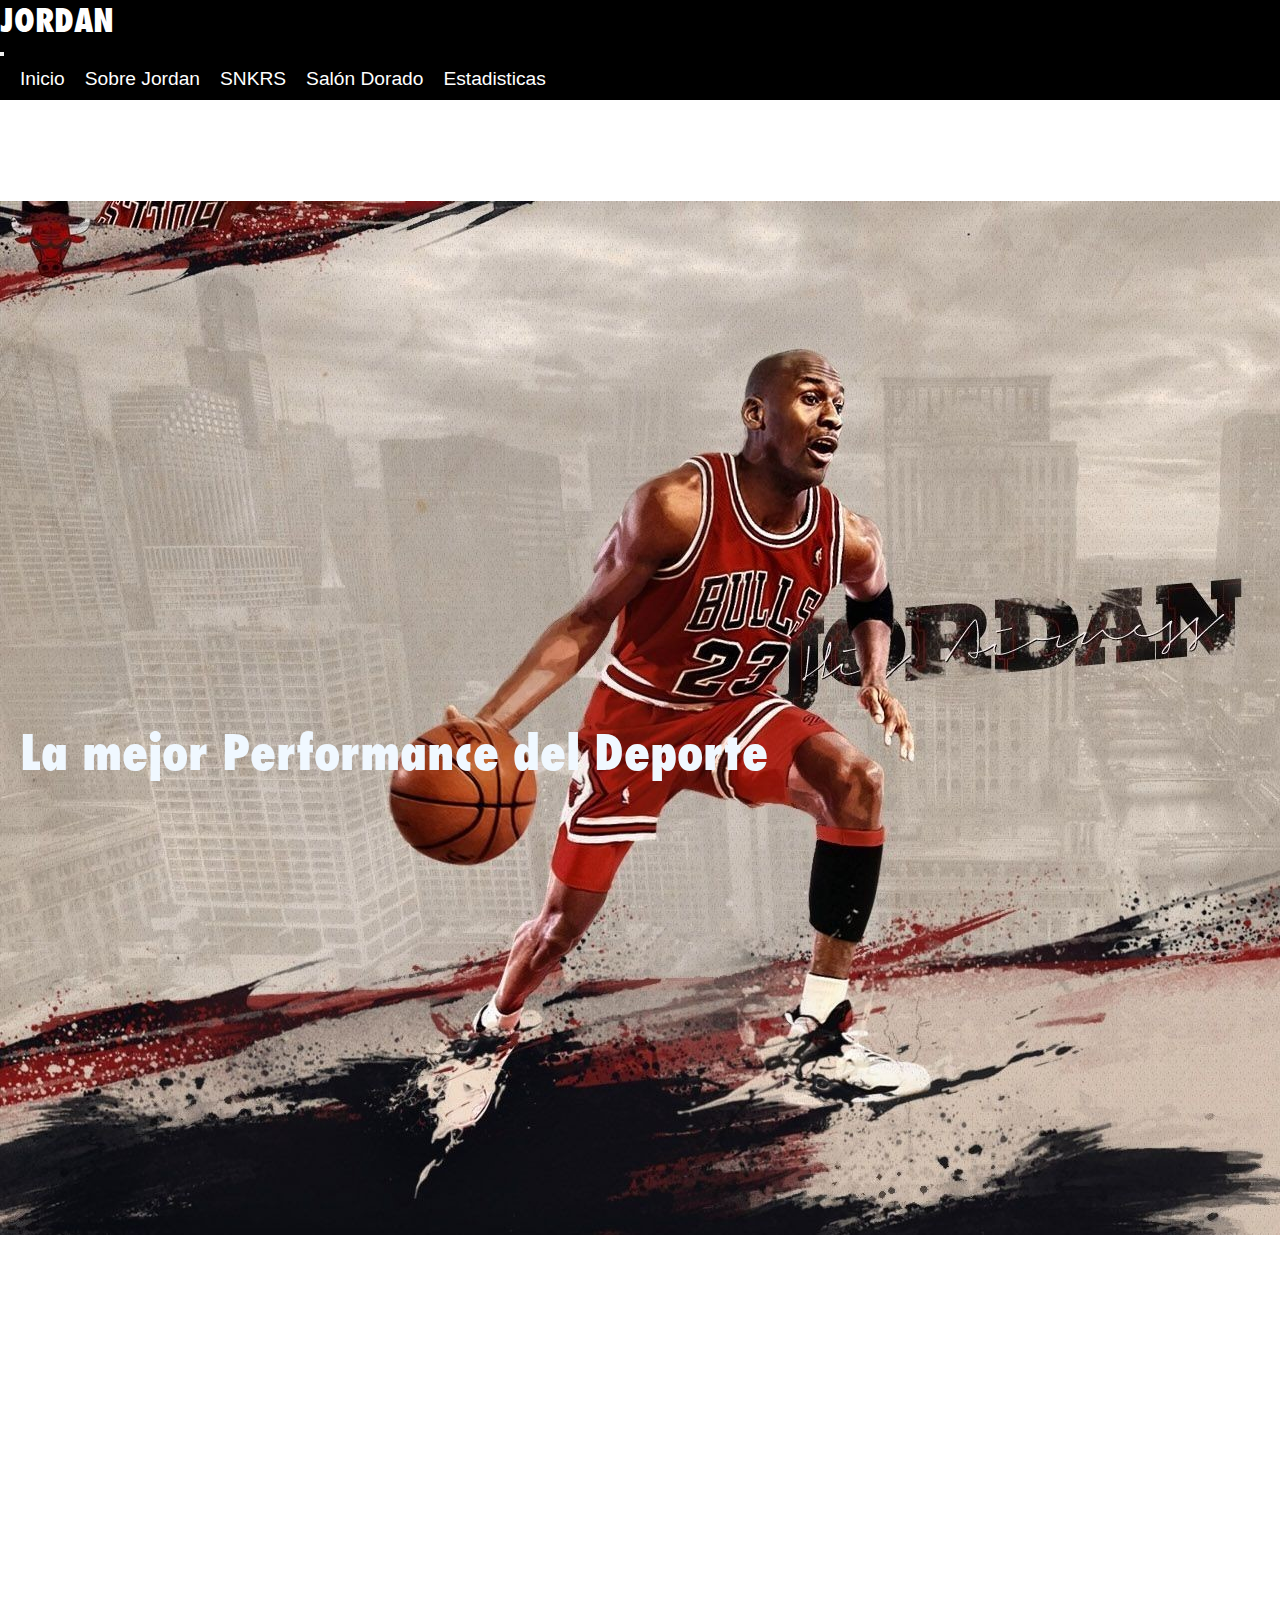
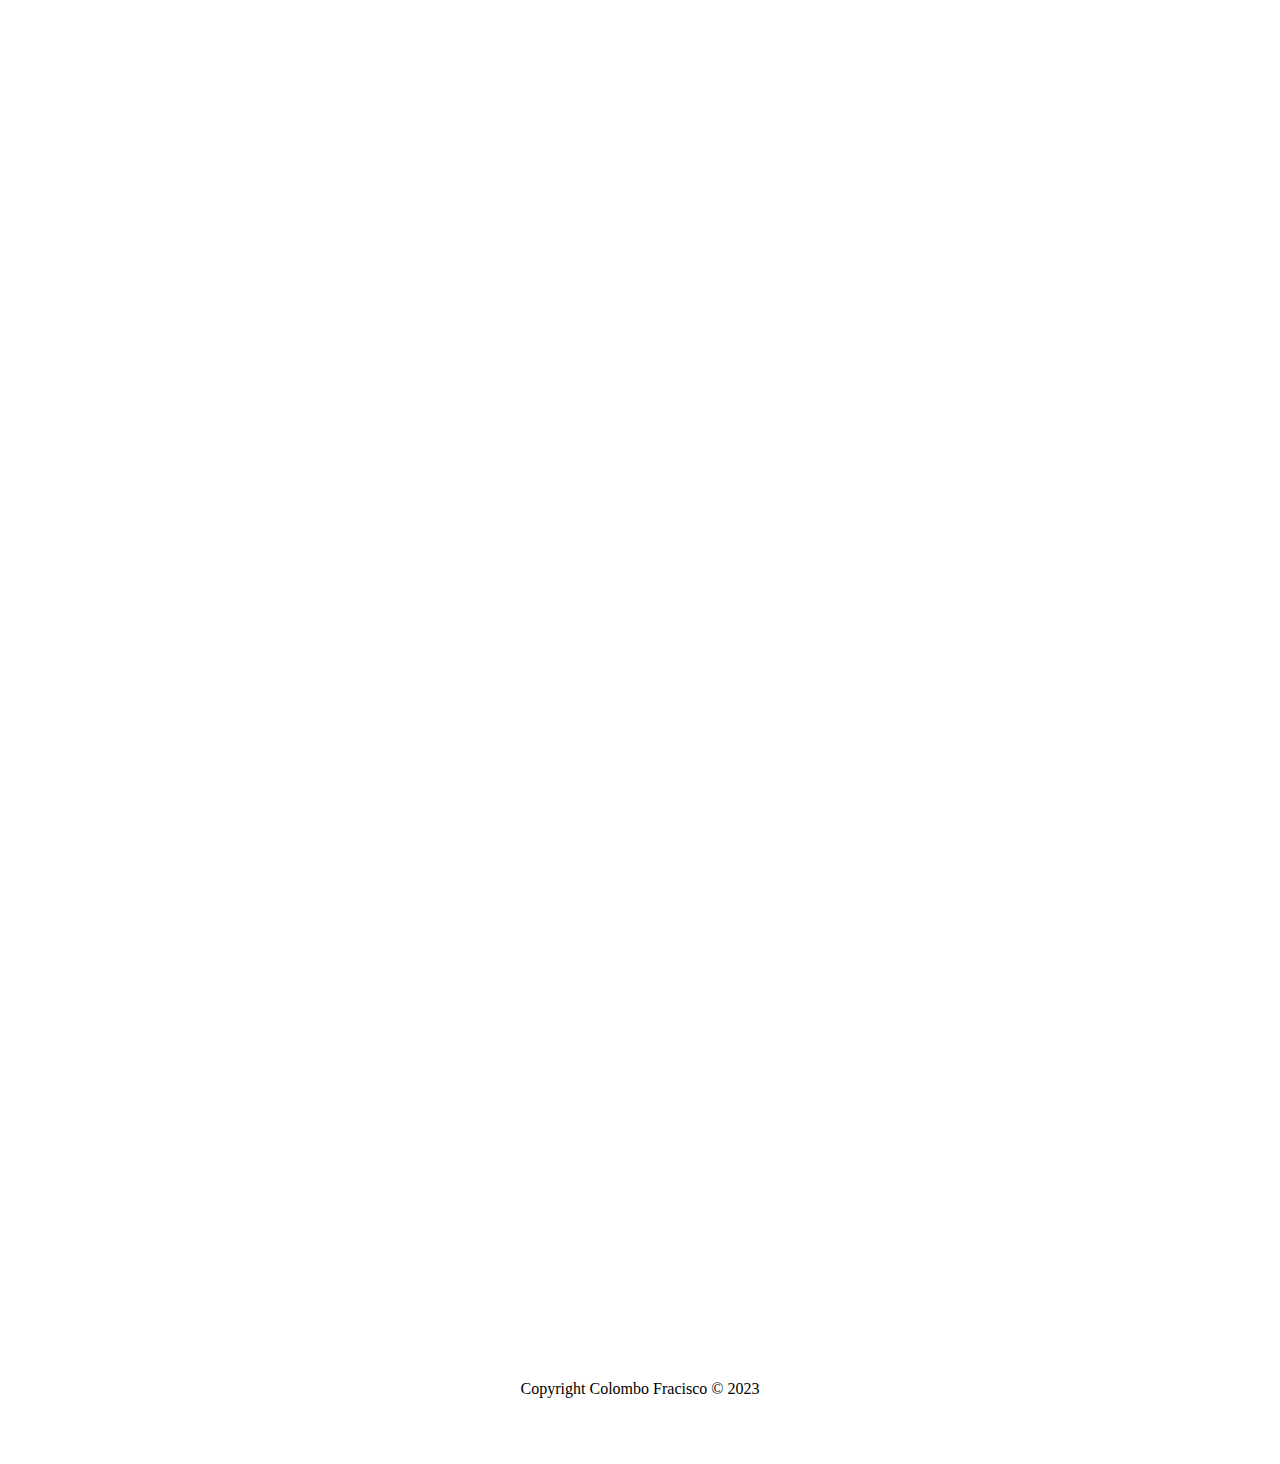
<file: index.html>
<!DOCTYPE html>
<html lang="en">
  <head>
    <meta charset="UTF-8" />
    <meta http-equiv="X-UA-Compatible" content="IE=edge" />
    <meta name="viewport" content="width=device-width, initial-scale=1.0" />
    <meta name="description" content="Nuestra pagina es desarrollada de forma no oficial para brindarle a
              los usuarios una navegacion segura, en la que podran encontrar
              amplio contenido relacionado con Michael Jordan.">
    <title>Jordan Page</title>
    <link href="https://cdn.jsdelivr.net/npm/bootstrap@5.3.0-alpha3/dist/css/bootstrap.min.css" rel="stylesheet" integrity="sha384-KK94CHFLLe+nY2dmCWGMq91rCGa5gtU4mk92HdvYe+M/SXH301p5ILy+dN9+nJOZ" crossorigin="anonymous">
    <link rel="stylesheet" href="./css/styles.css" />
    <link href="https://unpkg.com/aos@2.3.1/dist/aos.css" rel="stylesheet">
    <link rel="icon" href="./img/logo-jordan.ico" />
  </head>
  <body>
    <header class="navbar navbar-expand-lg background-color-nav" id="Arriba" data-aos="fade-down" data-aos-duration="1250">
  <div class="container-fluid">
    <h1><a class="link_h1_jordan" href="./index.html">JORDAN</a></h1>
    <button class="navbar-toggler" type="button" data-bs-toggle="collapse" data-bs-target="#navbarNavDropdown" aria-controls="navbarNavDropdown" aria-expanded="false" aria-label="menu desplegable">
      <span class="navbar-toggler-icon"></span>
    </button>
    <div class="collapse navbar-collapse" id="navbarNavDropdown">
      <ul class="navbar-nav">
        <li class="nav-item">
          <a class="nav-link" aria-current="page" href="./index.html" aria-label="Link sección inicio">Inicio</a>
        </li>
        <li class="nav-item">
          <a class="nav-link" href="./pages/sobre.html" aria-label="Link sección Sobre Jodan">Sobre Jordan</a>
        </li>
        <li class="nav-item">
          <a class="nav-link" href="./pages/snkrs.html" aria-label="Link sección sneakers">SNKRS</a>
        </li>
        <li class="nav-item">
          <a class="nav-link" href="./pages/salon-dorado.html" aria-label="Link sección Salón dorado">Salón Dorado</a>
        </li>
        <li class="nav-item">
          <a class="nav-link" href="./pages/estadisticas.html" aria-label="Link seccion Estadisticas">Estadisticas</a>
        </li>
      </ul>
    </div>
  </div>
</header>
    <main class="main_index">
      <section class="inicio_contenedor_responsive">
        <h2 class="titulo_inicio" data-aos="fade-right" data-aos-duration="1700">INICIO</h2>
      </section>
      <section class="portada_box_responsive container" data-aos="fade-left" data-aos-duration="2700">
          <h2 class="titulo_portada conteiner" data-aos="fade-down" data-aos-duration="2900">La mejor Performance del Deporte</h2>
            <p class="parrafo_portada" data-aos="fade-down" data-aos-duration="3000">
              Nuestra pagina es desarrollada de forma no oficial para brindarle a
              los usuarios una navegacion<br />segura en la que podran encontrar
              amplio contenido relacionado con Michael Jordan.
            </p>
      </section>
      <section class="parrafos_responsive" data-aos="fade-left" data-aos-duration="1200">
        <section class="parrafo" >
          <h2 class="titulo_parrafos">¿Quien es Michael Jordan?</h2>
            <p>
              Michael Jeffrey Jordan es un exjugador de baloncesto estadounidense.
              Con 1,98 metros de altura, jugaba en la posición de escolta.Es
              considerado por la mayoría de aficionados y especialistas como el
              mejor jugador de baloncesto de todos los tiempos.
              Nacimiento: 17 de febrero de 1963(edad 60 años).
              Estatura: 1.98 m.
              Hijos: Marcus Jordan, Jeffrey Jordan, Victoria Jordan, Jasmine.
              Jordan, Ysabel Jordan.
              Padres: James R. Jordan Sr., Deloris Jordan.
            </p>
        </section>
        <section class="parrafo ">
          <h2 class="titulo_parrafos">¿Por que es tan reconocido?</h2>
          <p>
            Michael fue seis veces campeón de la NBA con los Chicago Bulls, sus
            números y méritos durante su carrera son incomparables.
            Hablar de Michael Jordan es hacerlo, seguro, del mejor jugador de
            baloncesto de la historia y, probablemente,del mejor
            deportista de todos los tiempos.
            Uno de los aprendizajes de Jordan es que conformarse con ser bueno
            no es suficiente, especialmente si se puede ser el mejor.
            Es por eso que una de las lecciones más importantes que deja este es
            que siempre se puede dar un poco más de lo que se está dando en el
            momento, este es uno de los secretos para ser el mejor.
          </p>
        </section>
       </section>
      <div class="galeria">
        <h2 class="galeria_titulo"data-aos="fade-down" data-aos-duration="1200">Galeria</h2 >
        <div class="galeria_imagenes">
          <img src="./img/jordan-walk.jpg" alt="" class="fotos_galeria" data-aos="fade-right" data-aos-duration="1700"/>
          <img src="./img/jordan-rnw-2.jpg" alt="" class="fotos_galeria" data-aos="fade-left" data-aos-duration="1700" />
          <img src="./img/habano-jordan-2.jpg" alt="" class="fotos_galeria" data-aos="fade-right" data-aos-duration="1700"/>
          <img src="./img/rostro-jordan-2.jpg" alt="" class="fotos_galeria" data-aos="fade-left" data-aos-duration="1700"/>
          <img src="./img/jordan-sad.jpg" alt="" class="fotos_galeria" data-aos="fade-right" data-aos-duration="1700"/>
          <img src="./img/dorsal-bnw-2.jpg" alt="" class="fotos_galeria" data-aos="fade-left" data-aos-duration="1700"/>
          <img src="./img/jordan-pose.jpg" alt="septima" class="fotos_galeria"data-aos="fade-right" data-aos-duration="1700"/>
          <img src="./img/three-jordan-2.jpg" alt="octava" class="fotos_galeria" data-aos="fade-left" data-aos-duration="1700"/>
        </div>
          <section class="frase_box container-fluid" data-aos="fade-up" data-aos-duration="1200">
            <p>
            "Existen buenas y malas maneras de hacer las cosas. <br />Puedes
            practicar el tiro ocho horas diarias, <br />
            pero si la técnica es errónea, sólo se convertirá en un individuo<br />
            que es bueno en tirar mal"
            </p>
          </section>
        <a href="#Arriba" class="boton_smooth container-fluid" data-aos="fade-up"
     data-aos-anchor-placement="top-bottom" data-aos-duration="1250" >Volver Arriba</a>  
    </main>
    <footer class="footer_inicio container">
      <p>Copyright Colombo Fracisco © 2023</p>
    </footer>
    <script src="https://cdn.jsdelivr.net/npm/bootstrap@5.3.0-alpha3/dist/js/bootstrap.bundle.min.js" integrity="sha384-ENjdO4Dr2bkBIFxQpeoTz1HIcje39Wm4jDKdf19U8gI4ddQ3GYNS7NTKfAdVQSZe" crossorigin="anonymous"></script>
    <script src="https://unpkg.com/aos@2.3.1/dist/aos.js"></script>
    <script>
        AOS.init();
    </script>
  </body>
</html>
</file>
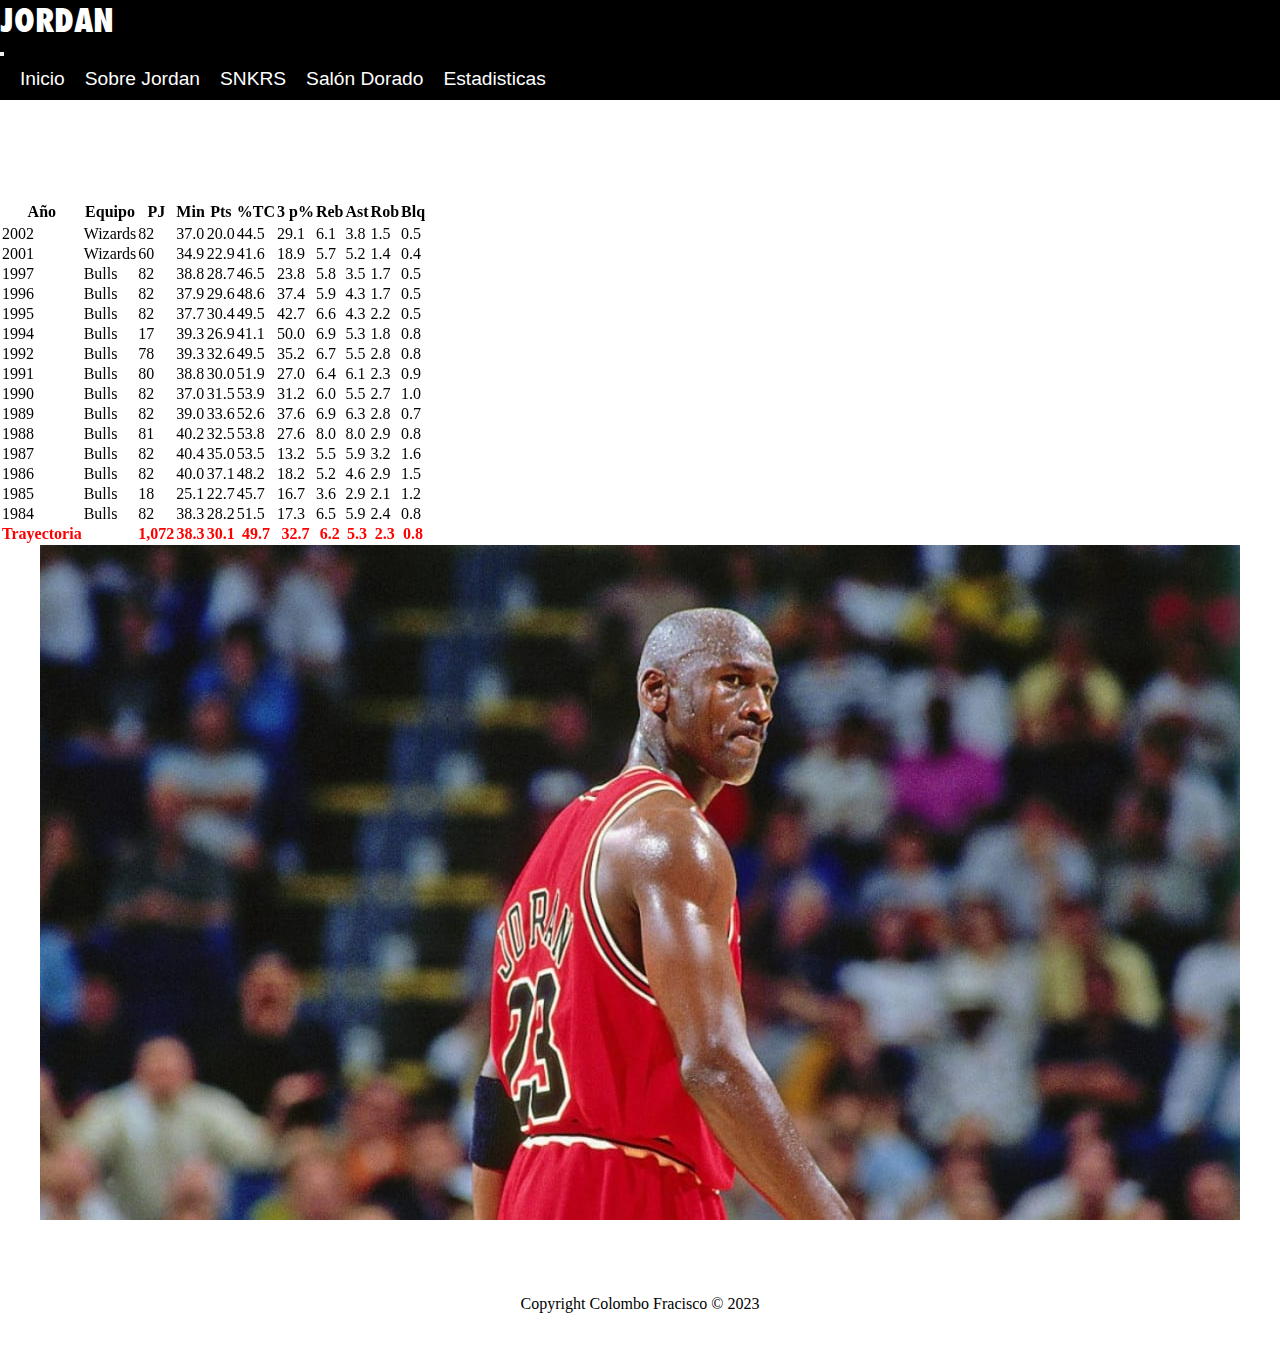
<file: pages/estadisticas.html>
<!DOCTYPE html>
<html lang="en">
<head>
    <meta charset="UTF-8" />
    <meta http-equiv="X-UA-Compatible" content="IE=edge" />
    <meta name="viewport" content="width=device-width, initial-scale=1.0" />
    <meta name="description" content="En estadisticas como su nombre lo dice podras encontrar sus promedios a lo largo de su carrera , seccionados por equipo y su respectiva fecha.">
    <title>Estadísticas | Jordan Page</title>
    <link href="https://cdn.jsdelivr.net/npm/bootstrap@5.3.0-alpha3/dist/css/bootstrap.min.css" rel="stylesheet" integrity="sha384-KK94CHFLLe+nY2dmCWGMq91rCGa5gtU4mk92HdvYe+M/SXH301p5ILy+dN9+nJOZ" crossorigin="anonymous">
    <link rel="stylesheet" href="../css/styles.css" />
    <link href="https://unpkg.com/aos@2.3.1/dist/aos.css" rel="stylesheet">
    <link rel="icon" href="../img/logo-jordan.ico" />
</head>
<body>
    <header class="navbar navbar-expand-lg background-color-nav" data-aos="fade-down" data-aos-duration="1250">
  <div class="container-fluid">
    <h1><a class="link_h1_jordan" href="../index.html">JORDAN</a></h1>
    <button class="navbar-toggler" type="button" data-bs-toggle="collapse" data-bs-target="#navbarNavDropdown" aria-controls="navbarNavDropdown" aria-expanded="false" aria-label="Toggle navigation">
      <span class="navbar-toggler-icon"></span>
    </button>
    <div class="collapse navbar-collapse" id="navbarNavDropdown">
      <ul class="navbar-nav">
        <li class="nav-item">
          <a class="nav-link" aria-current="page" href="../index.html" aria-label="Link sección inicio">Inicio</a>
        </li>
        <li class="nav-item">
          <a class="nav-link" href="./sobre.html" aria-label="Link sección Sobre Jodan">Sobre Jordan</a>
        </li>
        <li class="nav-item">
          <a class="nav-link" href="./snkrs.html" aria-label="Link sección sneakers">SNKRS</a>
        </li>
        <li class="nav-item">
          <a class="nav-link" href="./salon-dorado.html" aria-label="Link sección Salón dorado">Salón Dorado</a>
        </li>
        <li class="nav-item">
          <a class="nav-link" href="./estadisticas.html" aria-label="Link seccion Estadisticas">Estadisticas</a>
        </li>
      </ul>
    </div>
  </div>
</header>
      <main class="main_estadisticas">
        <h2 class="titulo_estadisticas" data-aos="fade-left" data-aos-duration="1600">ESTADISTICAS</h2>
        <div class="container" data-aos="flip-up" data-aos-duration="1900">
          <div class="row">
            <div class="col">
              <div class="table-responsive">
                <table class="table table-hover">
                  <tr>
                    <thead class="table-dark">
                      <th>Año</th>
                      <th>Equipo</th>
                      <th><abbr title ="Partidos jugados">PJ</abbr></th>
                      <th><abbr title ="Minutos por partido">Min</abbr></th>
                      <th><abbr title ="Puntos/Partido">Pts</abbr></th>
                      <th><abbr title ="Porcentaje de tiros de campo">%TC</abbr></th>
                      <th><abbr title ="Poircentaje de triple">3 p%</abbr></th>
                      <th><abbr title ="Rebotes">Reb</abbr></th>
                      <th><abbr title ="Asistencias">Ast</abbr></th>
                      <th><abbr title ="Robos">Rob</abbr></th>
                      <th><abbr title ="Bloqueos">Blq</abbr></th>
                    </thead>
                  </tr>
                  <tr class="table-secondary">
                    <td>2002</td>
                    <td>Wizards</td>
                    <td>82</td>
                    <td>37.0</td>
                    <td>20.0</td>
                    <td>44.5</td>
                    <td>29.1</td>
                    <td>6.1</td>
                    <td>3.8</td>
                    <td>1.5</td>
                    <td>0.5</td>
                  </tr>
                  <tr class="table-secondary">
                    <td>2001</td>
                    <td>Wizards</td>
                    <td>60</td>
                    <td>34.9</td>
                    <td>22.9</td>
                    <td>41.6</td>
                    <td>18.9</td>
                    <td>5.7</td>
                    <td>5.2</td>
                    <td>1.4</td>
                    <td>0.4</td>
                  </tr>
                  <tr class="table-secondary">
                    <td>1997</td>
                    <td>Bulls</td>
                    <td>82</td>
                    <td>38.8</td>
                    <td>28.7</td>
                    <td>46.5</td>
                    <td>23.8</td>
                    <td>5.8</td>
                    <td>3.5</td>
                    <td>1.7</td>
                    <td>0.5</tr>
                  </tr>
                  <tr class="table-secondary">
                    <td>1996</td>
                    <td>Bulls</td>
                    <td>82</td>
                    <td>37.9</td>
                    <td>29.6</td>
                    <td>48.6</td>
                    <td>37.4</td>
                    <td>5.9</td>
                    <td>4.3</td>
                    <td>1.7</td>
                    <td>0.5</td>
                  </tr>
                  <tr class="table-secondary">
                    <td>1995</td>
                    <td>Bulls</td>
                    <td>82</td>
                    <td>37.7</td>
                    <td>30.4</td>
                    <td>49.5</td>
                    <td>42.7</td>
                    <td>6.6</td>
                    <td>4.3</td>
                    <td>2.2</td>
                    <td>0.5</td>
                  </tr>
                  <tr class="table-secondary">
                    <td>1994</td>
                    <td>Bulls</td>
                    <td>17</td>
                    <td>39.3</td>
                    <td>26.9</td>
                    <td>41.1</td>
                    <td>50.0</td>
                    <td>6.9</td>
                    <td>5.3</td>
                    <td>1.8</td>
                    <td>0.8</td>
                  </tr>
                  <tr class="table-secondary">
                    <td>1992</td>
                    <td>Bulls</td>
                    <td>78</td>
                    <td>39.3</td>
                    <td>32.6</td>
                    <td>49.5</td>
                    <td>35.2</td>
                    <td>6.7</td>
                    <td>5.5</td>
                    <td>2.8</td>
                    <td>0.8</td>
                  </tr>
                  <tr class="table-secondary">
                    <td>1991</td>
                    <td>Bulls</td>
                    <td>80</td>
                    <td>38.8</td>
                    <td>30.0</td>
                    <td>51.9</td>
                    <td>27.0</td>
                    <td>6.4</td>
                    <td>6.1</td>
                    <td>2.3</td>
                    <td>0.9</td>
                  </tr>
                  <tr class="table-secondary">
                    <td>1990</td>
                    <td>Bulls</td>
                    <td>82</td>
                    <td>37.0</td>
                    <td>31.5</td>
                    <td>53.9</td>
                    <td>31.2</td>
                    <td>6.0</td>
                    <td>5.5</td>
                    <td>2.7</td>
                    <td>1.0</td>
                  </tr>
                  <tr class="table-secondary">
                    <td>1989</td>
                    <td>Bulls</td>
                    <td>82</td>
                    <td>39.0</td>
                    <td>33.6</td>
                    <td>52.6</td>
                    <td>37.6</td>
                    <td>6.9</td>
                    <td>6.3</td>
                    <td>2.8</td>
                    <td>0.7</td>
                  </tr>
                  <tr class="table-secondary">
                    <td>1988</td>
                    <td>Bulls</td>
                    <td>81</td>
                    <td>40.2</td>
                    <td>32.5</td>
                    <td>53.8</td>
                    <td>27.6</td>
                    <td>8.0</td>
                    <td>8.0</td>
                    <td>2.9</td>
                    <td>0.8</td>
                  </tr>
                  <tr class="table-secondary">
                    <td>1987</td>
                    <td>Bulls</td>
                    <td>82</td>
                    <td>40.4</td>
                    <td>35.0</td>
                    <td>53.5</td>
                    <td>13.2</td>
                    <td>5.5</td>
                    <td>5.9</td>
                    <td>3.2</td>
                    <td>1.6</td>
                  </tr>
                  <tr class="table-secondary">
                    <td>1986</td>
                    <td>Bulls</td>
                    <td>82</td>
                    <td>40.0</td>
                    <td>37.1</td>
                    <td>48.2</td>
                    <td>18.2</td>
                    <td>5.2</td>
                    <td>4.6</td>
                    <td>2.9</td>
                    <td>1.5</td>
                  </tr>
                  <tr class="table-secondary">
                    <td>1985</td>
                    <td>Bulls</td>
                    <td>18</td>
                    <td>25.1</td>
                    <td>22.7</td>
                    <td>45.7</td>
                    <td>16.7</td>
                    <td>3.6</td>
                    <td>2.9</td>
                    <td>2.1</td>
                    <td>1.2</td>
                  </tr>
                  <tr class="table-secondary">
                    <td>1984</td>
                    <td>Bulls</td>
                    <td>82</td>
                    <td>38.3</td>
                    <td>28.2</td>
                    <td>51.5</td>
                    <td>17.3</td>
                    <td>6.5</td>
                    <td>5.9</td>
                    <td>2.4</td>
                    <td>0.8</td>
                  </tr>
                  <tr class="resultados">
                    <th>Trayectoria</th>
                    <th></th>
                    <th>1,072</th>
                    <th>38.3</th>
                    <th>30.1</th>
                    <th>49.7</th>
                    <th>32.7</th>
                    <th>6.2</th>
                    <th>5.3</th>
                    <th>2.3</th>
                    <th>0.8</th>
                  </tr>
                </table>
              </div>
           </div>
         </div>
            
        </div> 
      <div class="foto_final container-fluid">
        <img class="foto_final" src="../img/jordan-away2.jpg" alt="imagen de jordan final" data-aos="fade-up" data-aos-duration="2500">
        </div>
        <div class="foto_final_2 container-fluid">
          <img class="foto_final_2" src="../img/jordan-away.jpg" alt="imagen de jordan final mas grande" data-aos="fade-up" data-aos-duration="2500">
        </div>
        <p class="texto_imagen" data-aos="fade-up" data-aos-duration="2600">"Simplemente ... Una leyenda."</p>
      </main>
      <footer class="footer_estadisticas">
        <p>Copyright Colombo Fracisco © 2023</p>
      </footer>
      <script src="https://cdn.jsdelivr.net/npm/bootstrap@5.3.0-alpha3/dist/js/bootstrap.bundle.min.js" integrity="sha384-ENjdO4Dr2bkBIFxQpeoTz1HIcje39Wm4jDKdf19U8gI4ddQ3GYNS7NTKfAdVQSZe" crossorigin="anonymous"></script>
      <script src="https://unpkg.com/aos@2.3.1/dist/aos.js"></script>
      <script>
        AOS.init();
    </script>
</body>
</html>
</file>
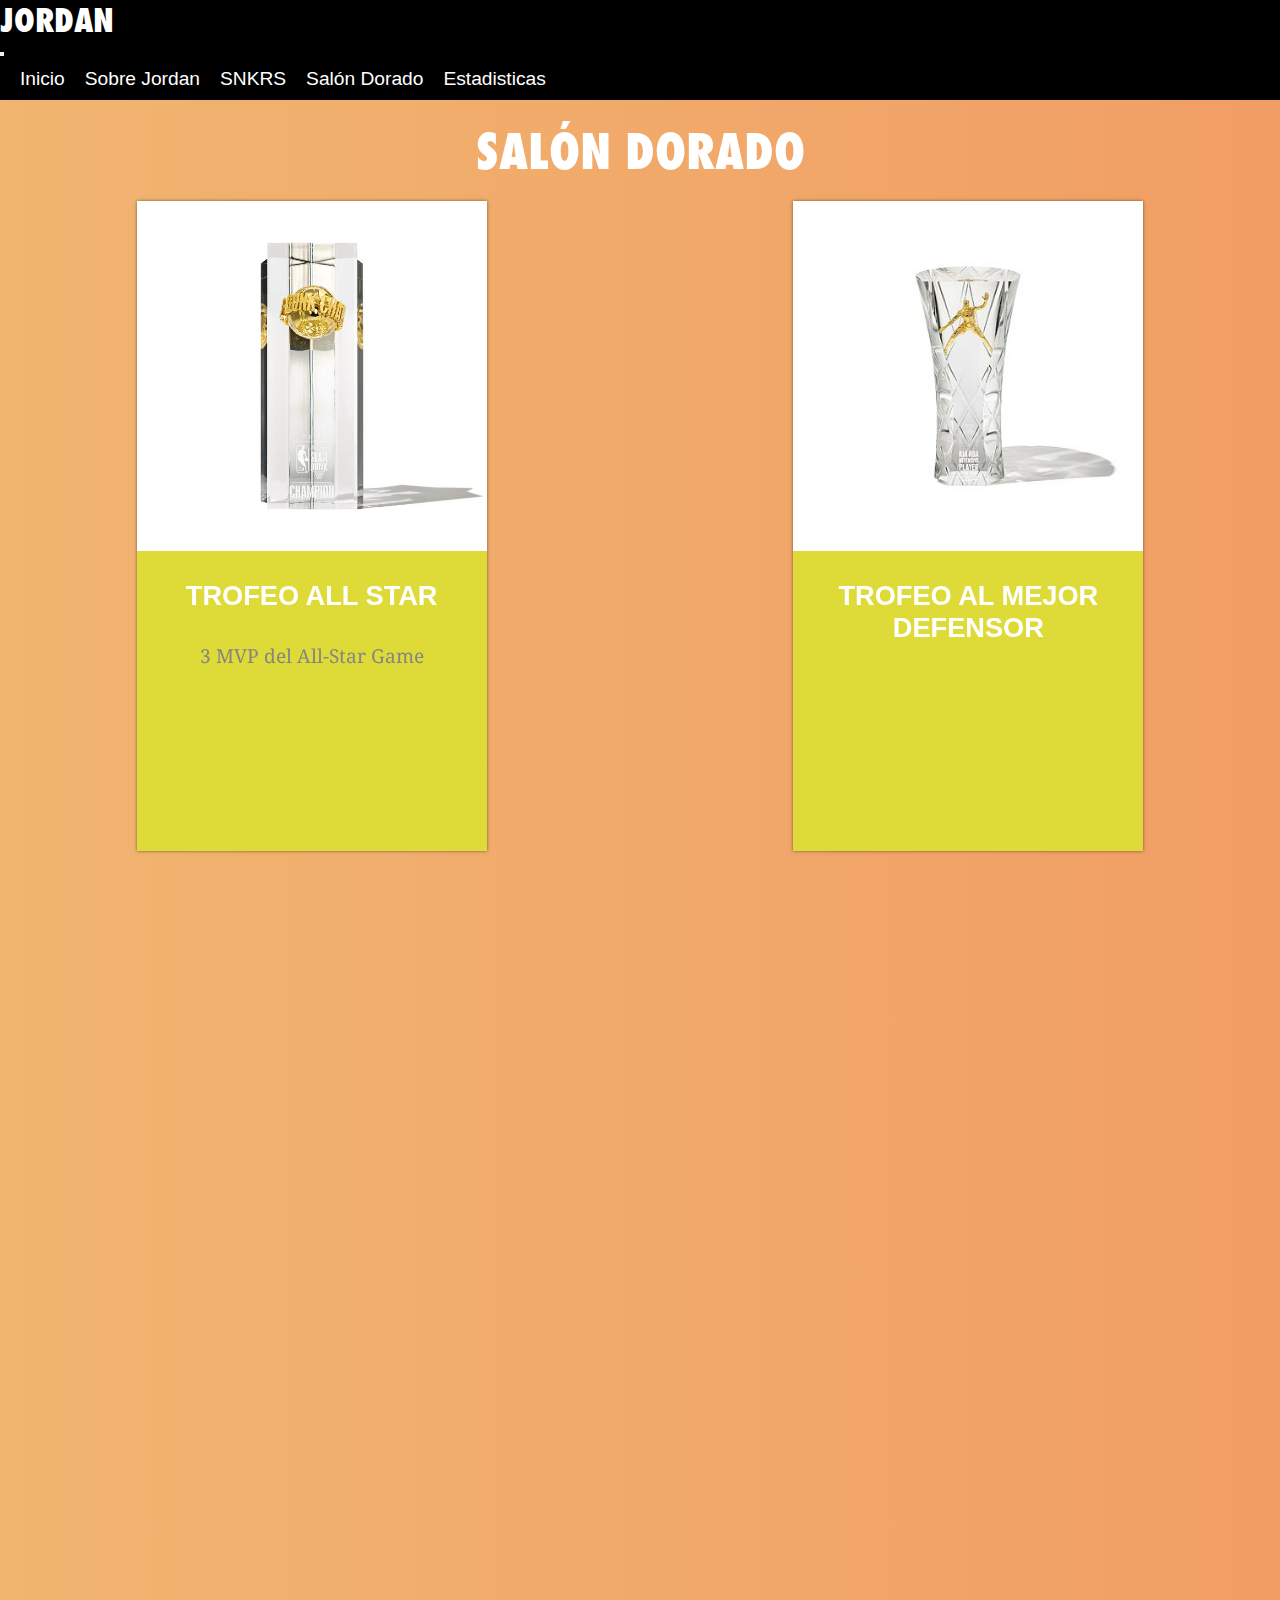
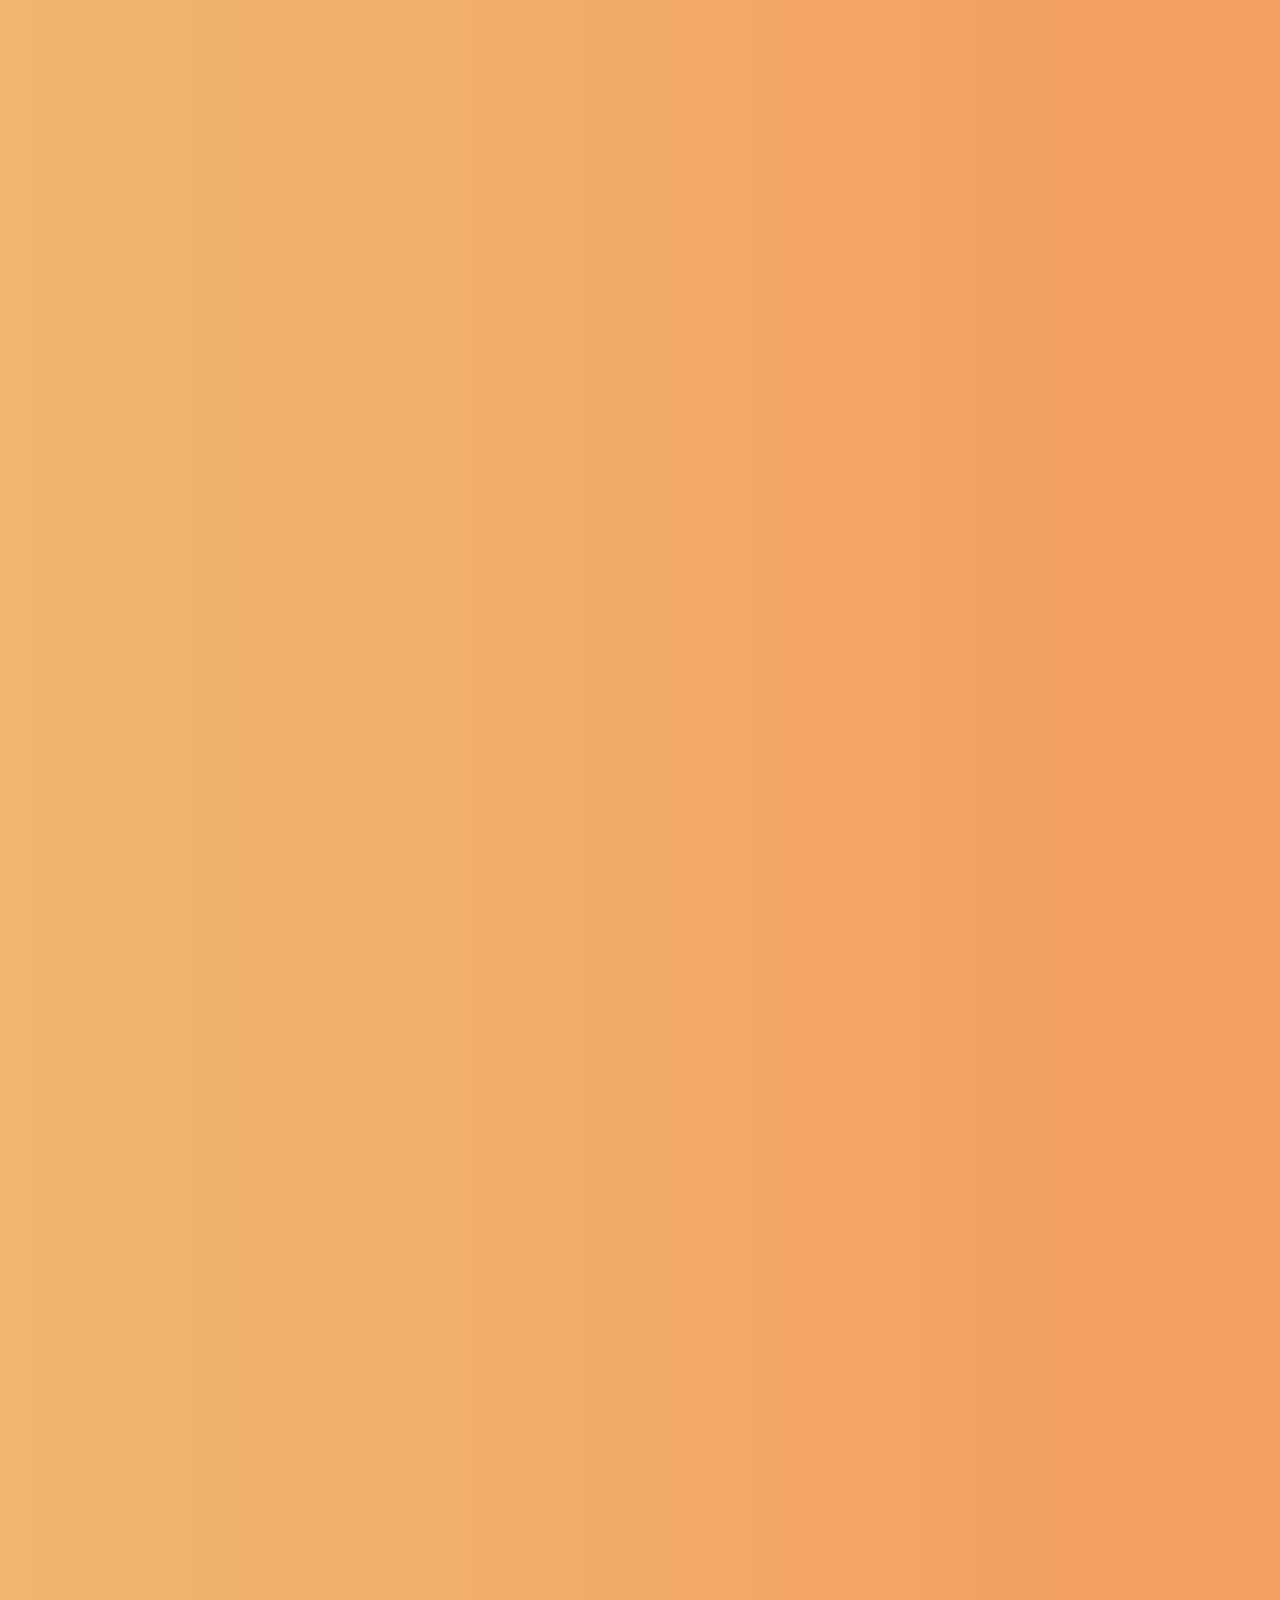
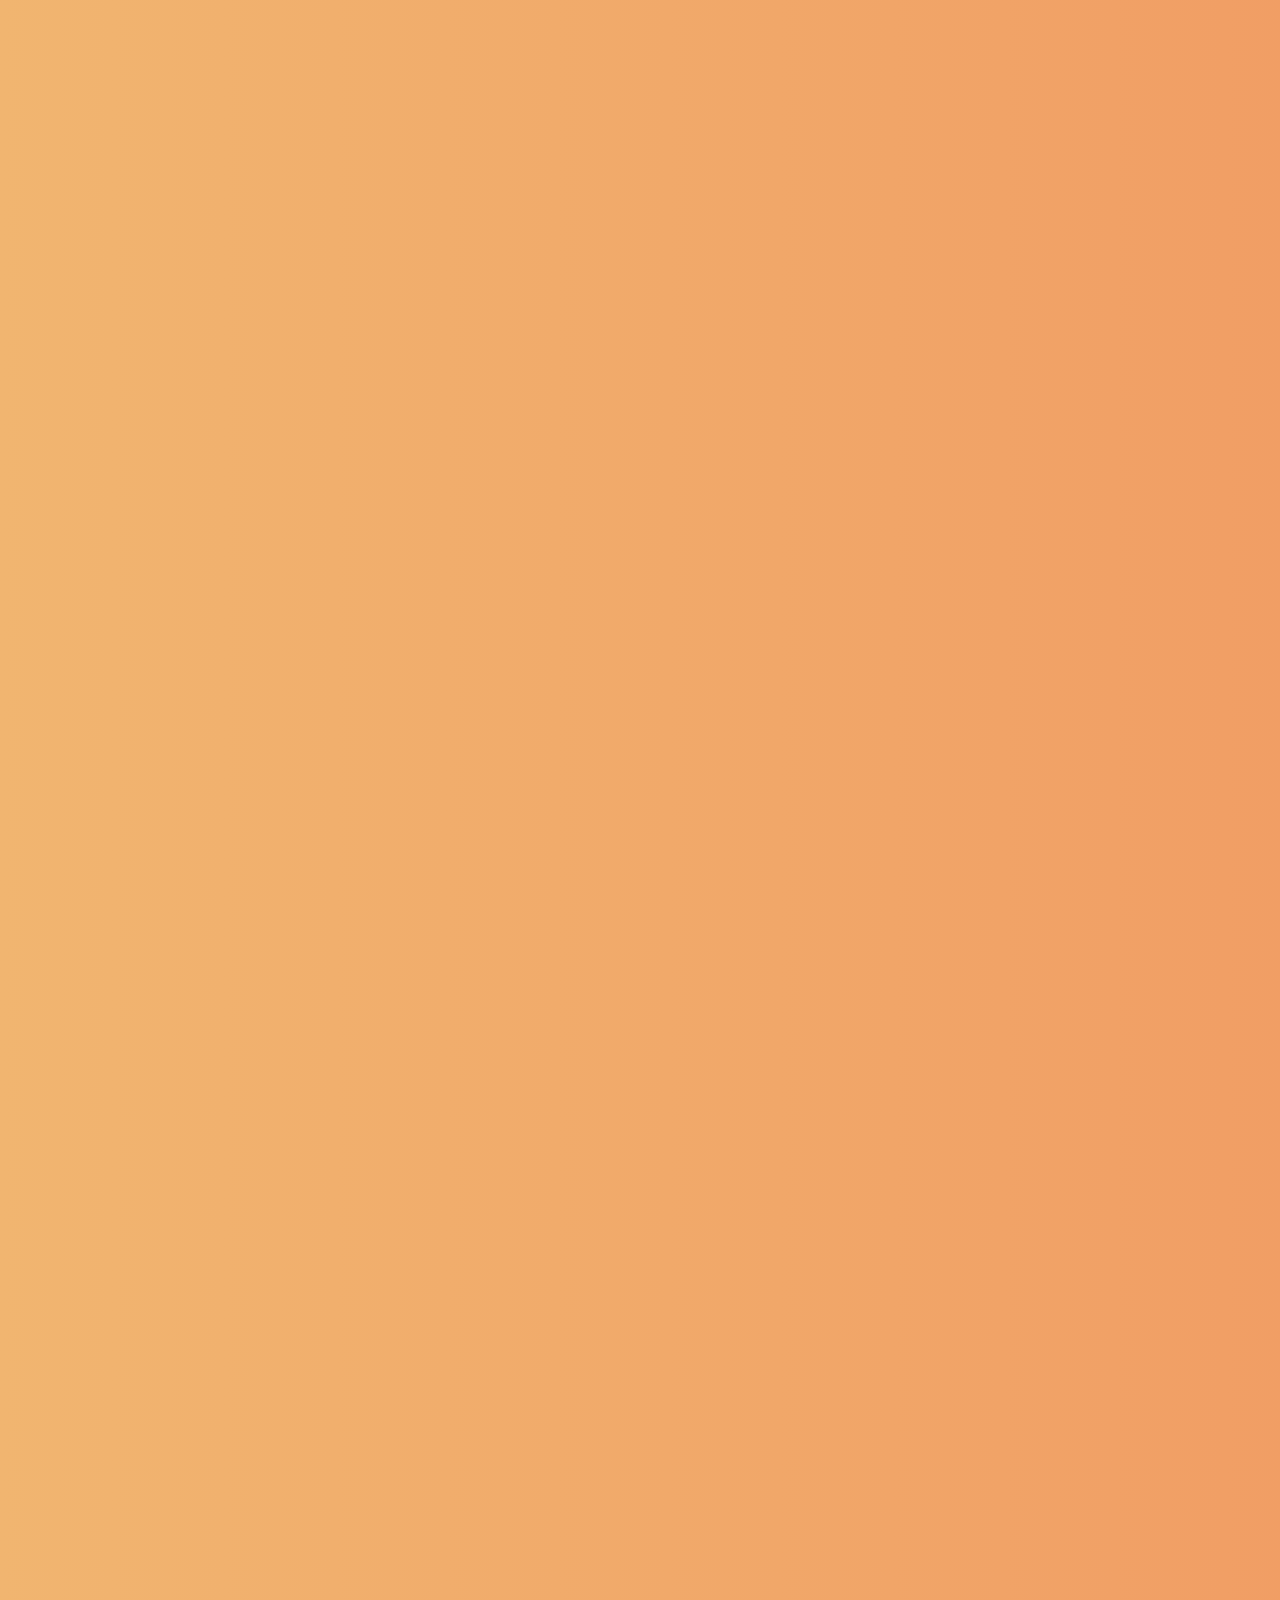
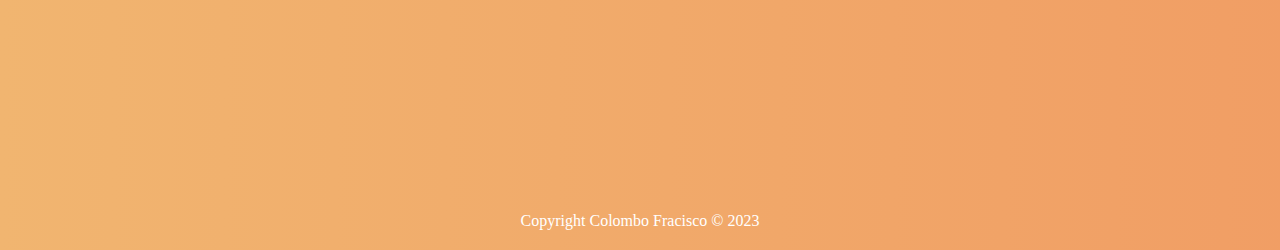
<file: pages/salon-dorado.html>
<!DOCTYPE html>
<html lang="en">
  <head>
    <meta charset="UTF-8" />
    <meta http-equiv="X-UA-Compatible" content="IE=edge" />
    <meta name="viewport" content="width=device-width, initial-scale=1.0" />
    <meta name="description" content="En salon dorado encontraras todos los trofeos y anillos que Jordan adquirío a lo largo de su carrera, ademas estos tienen una breve descripcion de cuantos, como o cuando se consiguieron.">
    <title>Salón Dorado | Jordan Page</title>
    <link href="https://cdn.jsdelivr.net/npm/bootstrap@5.3.0-alpha3/dist/css/bootstrap.min.css" rel="stylesheet" integrity="sha384-KK94CHFLLe+nY2dmCWGMq91rCGa5gtU4mk92HdvYe+M/SXH301p5ILy+dN9+nJOZ" crossorigin="anonymous">
    <link rel="stylesheet" href="../css/styles.css" />
    <link href="https://unpkg.com/aos@2.3.1/dist/aos.css" rel="stylesheet">
    <link rel="icon" href="../img/logo-jordan.ico" />
  </head>
  <body class="body_salon_dorado">
    <header class="navbar navbar-expand-lg background-color-nav" data-aos="fade-down" data-aos-duration="1250">
  <div class="container-fluid">
    <h1><a class="link_h1_jordan" href="../index.html">JORDAN</a></h1>
    <button class="navbar-toggler" type="button" data-bs-toggle="collapse" data-bs-target="#navbarNavDropdown" aria-controls="navbarNavDropdown" aria-expanded="false" aria-label="Toggle navigation">
      <span class="navbar-toggler-icon"></span>
    </button>
    <div class="collapse navbar-collapse" id="navbarNavDropdown">
      <ul class="navbar-nav">
        <li class="nav-item">
          <a class="nav-link" aria-current="page" href="../index.html" aria-label="Link sección inicio">Inicio</a>
        </li>
        <li class="nav-item">
          <a class="nav-link" href="./sobre.html" aria-label="Link sección Sobre Jodan">Sobre Jordan</a>
        </li>
        <li class="nav-item">
          <a class="nav-link" href="./snkrs.html" aria-label="Link sección sneakers">SNKRS</a>
        </li>
        <li class="nav-item">
          <a class="nav-link" href="./salon-dorado.html" aria-label="Link sección Salón dorado" >Salón Dorado</a>
        </li>
        <li class="nav-item">
          <a class="nav-link" href="./estadisticas.html" aria-label="Link seccion Estadisticas">Estadisticas</a>
        </li>
      </ul>
    </div>
  </div>
</header>
    <main class="salon_dorado_main">
      <h2 class="titulo_salon" data-aos="fade-left" data-aos-duration="1300">SALÓN DORADO</h2>
      <div class="trofeos">
        <article class="trofeo" data-aos="zoom-in-up" data-aos-duration="1700">
          <img src="../img/trofeo-all.jpg" alt="trofeo all star" class="trofeo_imagen" />
          <div class="body_trofeo">
            <h3 class="titulo_trofeo">TROFEO ALL STAR</h3>
            <p class="descripcion_trofeo">3 MVP del All-Star Game</p>
          </div>
        </article>
        <article class="trofeo" data-aos="zoom-in-up" data-aos-duration="1700">
          <img src="../img/trofeo-defensor.jpg" alt="trofeo all star" class="trofeo_imagen" />
          <div class="body_trofeo">
            <h3 class="titulo_trofeo">TROFEO AL MEJOR DEFENSOR</h3>
          </div>
        </article>
        <article class="trofeo" data-aos="zoom-in-up" data-aos-duration="1700">
          <img src="../img/trofeo-mvp.jpg" alt="trofeo all star" class="trofeo_imagen" />
          <div class="body_trofeo">
            <h3 class="titulo_trofeo">TROFEO AL MVP DE LA TEMPORADA REGULAR</h3>
            <p class="descripcion_trofeo">5 MVP de la temporada regular</p>
          </div>
        </article>
        <article class="trofeo" data-aos="zoom-in-up" data-aos-duration="1700">
          <img src="../img/trofeo-nba.jpg" alt="trofeo all star" class="trofeo_imagen" />
          <div class="body_trofeo">
            <h3 class="titulo_trofeo">TROFEO DE FINALES DE LA NBA</h3>
            <p class="descripcion_trofeo">6 campeonatos de la NBA</p>
          </div>
        </article>
        <article class="trofeo" data-aos="zoom-in-up" data-aos-duration="1700">
          <img src="../img/trofeo-rookie.jpg" alt="trofeo all star" class="trofeo_imagen" />
          <div class="body_trofeo">
            <h3 class="titulo_trofeo">TROFEO AL MEJOR ROOKIE</h3>
          </div>
        </article>
        <article class="trofeo" data-aos="zoom-in-up" data-aos-duration="1700">
          <img src="../img/trofeo-all.jpg" alt="trofeo all star" class="trofeo_imagen" />
          <div class="body_trofeo">
            <h3 class="titulo_trofeo">TROFEO AL MEJOR DE LA TEMPORADA</h3>
            <p class="descripcion_trofeo"> 6 MVP en finales</p>
          </div>
        </article>
      </div>
      <h2 class="titulo_anillos" data-aos="fade-down" data-aos-duration="1400">ANILLOS</h2>
      <div class="anillos">
        <article class="anillo" data-aos="zoom-out" data-aos-duration="1500">
          <img src="../img/anillo-91.jpg" alt="anillo bulls 91" class="anillo_imagen" />
          <div class="body_anillo">
            <h3 class="titulo_anillo">ANILLO BULLS 91</h3>
            <p class="descripcion_anillo">
              Los Playoffs de la NBA de 1991 fueron el torneo final de la
              temporada 1990-91 de la NBA. El campeón de este playoffs, fue
              Chicago Bulls de la Conferencia Este, consiguiendo así el que
              sería su primer título, ante Los Angeles Lakers.
            </p>
          </div>
        </article>
        <article class="anillo" data-aos="zoom-out" data-aos-duration="1500">
          <img src="../img/anillo-92.jpg" alt="anillo-bulls 92" class="anillo_imagen" />
          <div class="body_anillo">
            <h3 class="titulo_anillo">ANILLO BULLS 92</h3>
            <p class="descripcion_anillo">
              Tras una serie de siete encuentros ante New York Knicks en segunda
              ronda, los Bulls se coronaron campeones del Este al derrotar a
              Cleveland Cavaliers en las Finales de Conferencia.
            </p>
          </div>
        </article>
        <article class="anillo" data-aos="zoom-out" data-aos-duration="1500">
          <img src="../img/anillo-93.jpg" alt="anillo bulls 93" class="anillo_imagen" />
          <div class="body_anillo">
            <h3 class="titulo_anillo">ANILLO BULLS 93</h3>
            <p class="descripcion_anillo">
              El 6 de octubre de 1993, Michael Jordan anunció que se retiraba
              del baloncesto, alegando que ya no disfrutaba jugar como antes.
              Además, la muerte de su padre en julio influyó mucho en su
              decisión. Ganó antes de su retiro el anillo bulls del 93
            </p>
          </div>
        </article>
        <article class="anillo" data-aos="zoom-out" data-aos-duration="1500">
          <img src="../img/anillo-96.jpg" alt="anillo bulls 96" class="anillo_imagen" />
          <div class="body_anillo">
            <h3 class="titulo_anillo">ANILLO BULLS 96</h3>
            <p class="descripcion_anillo">
              La temporada finalizó con Chicago Bulls (cuarto de sus seis
              anillos) como campeones tras ganar a Seattle SuperSonics por 4-2.
            </p>
          </div>
        </article>
        <article class="anillo" data-aos="zoom-out" data-aos-duration="1500">
          <img src="../img/anillo-97.jpg" alt="anillo bulls 97" class="anillo_imagen" />
          <div class="body_anillo">
            <h3 class="titulo_anillo">ANILLO BULLS 97</h3>
            <p class="descripcion_anillo">
              La temporada 1997-98 de la NBA fue la quincuagésimo segunda en la
              historia de la liga. La temporada finalizó con Chicago Bulls
              (sexto de sus seis anillos) como campeones tras ganar a Utah Jazz
              por 4-2.
            </p>
          </div>
        </article>
        <article class="anillo" data-aos="zoom-out" data-aos-duration="1500">
          <img src="../img/anillo-98.jpg" alt="anillo bulls 98" class="anillo-imagen" />
          <div class="body_anillo">
            <h3 class="titulo_anillo">ANILLO BULLS 98</h3>
            <p class="descripcion_anillo">
              La temporada 1998 de la NBA. La temporada finalizó con Chicago
              Bulls como campeones tras ganar a Utah Jazz por 4-2.
            </p>
          </div>
        </article>
      </div>
    </main>
    <footer>
      <p class="footer_salon">Copyright Colombo Fracisco © 2023</p>
    </footer>
    <script src="https://cdn.jsdelivr.net/npm/bootstrap@5.3.0-alpha3/dist/js/bootstrap.bundle.min.js" integrity="sha384-ENjdO4Dr2bkBIFxQpeoTz1HIcje39Wm4jDKdf19U8gI4ddQ3GYNS7NTKfAdVQSZe" crossorigin="anonymous"></script>
    <script src="https://unpkg.com/aos@2.3.1/dist/aos.js"></script>
    <script>
        AOS.init();
    </script>
  </body>
</html>
</file>
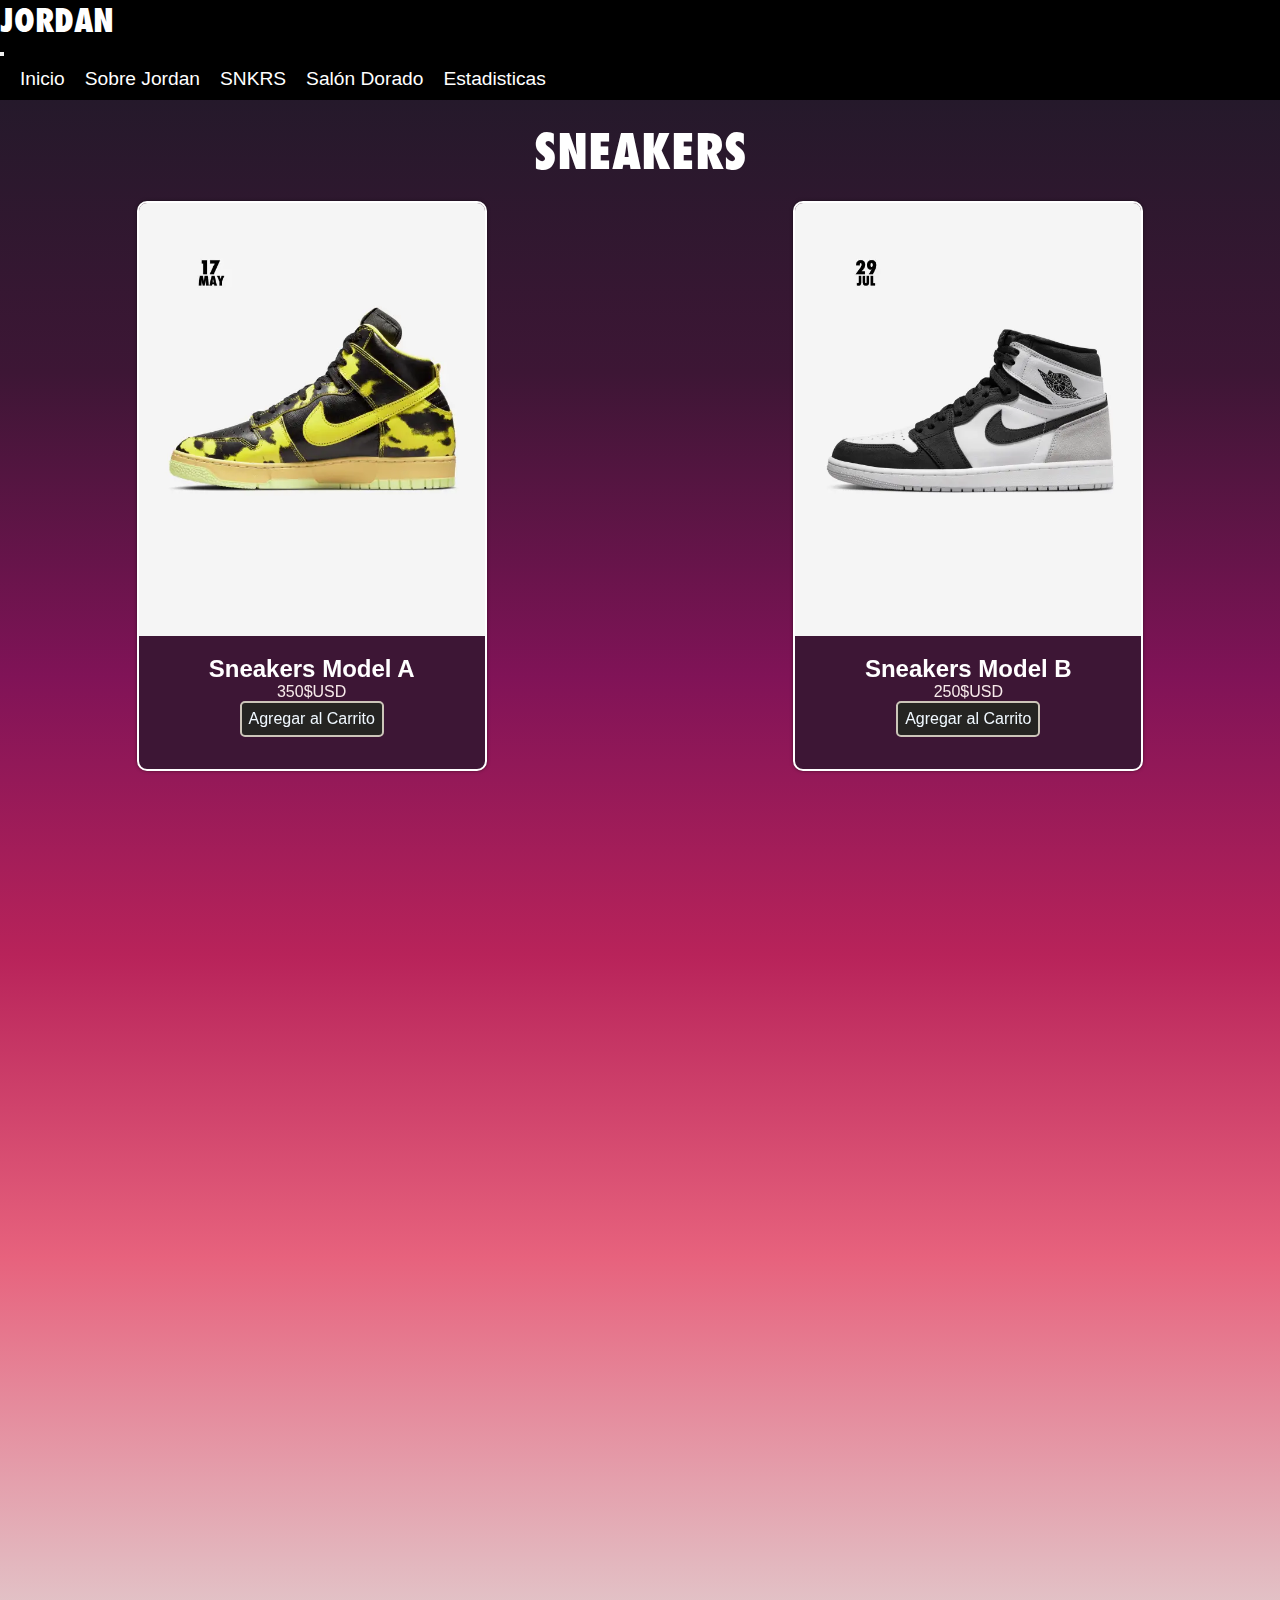
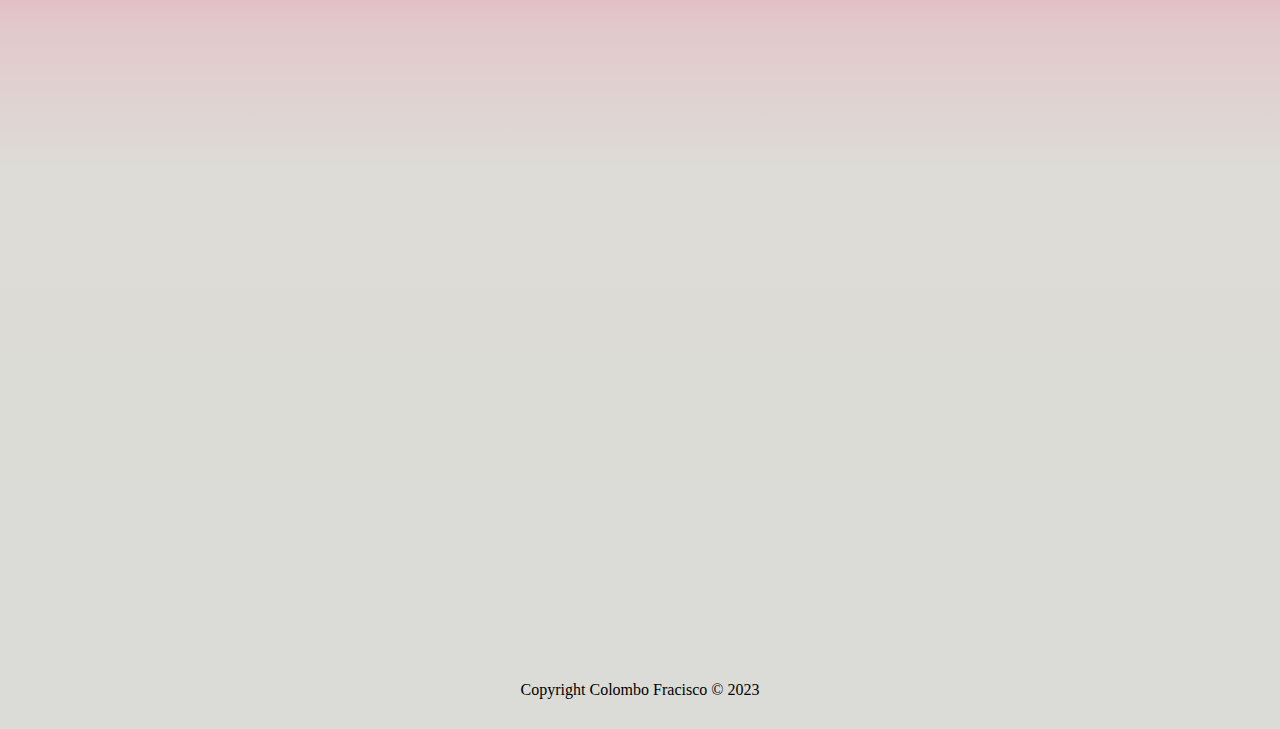
<file: pages/snkrs.html>
<!DOCTYPE html>
<html lang="en">
  <head>
    <meta charset="UTF-8" />
    <meta http-equiv="X-UA-Compatible" content="IE=edge" />
    <meta name="viewport" content="width=device-width, initial-scale=1.0" />
    <meta name="description" content="Jordan Page tiene su propio merch, dedicado para aquellos amantes de jordan, podes encontrar el sneaker que mas te guste y podemos enviarlo a cualquier parte del pais sin cargo.">
    <title>SNKRS | Jordan Page</title>
    <link href="https://cdn.jsdelivr.net/npm/bootstrap@5.3.0-alpha3/dist/css/bootstrap.min.css" rel="stylesheet" integrity="sha384-KK94CHFLLe+nY2dmCWGMq91rCGa5gtU4mk92HdvYe+M/SXH301p5ILy+dN9+nJOZ" crossorigin="anonymous">
    <link rel="stylesheet" href="../css/styles.css" />
    <link href="https://unpkg.com/aos@2.3.1/dist/aos.css" rel="stylesheet">
    <link rel="icon" href="../img/logo-jordan.ico" />
  </head>
  <body class="fondo_gradiente">
    <header class="navbar navbar-expand-lg background-color-nav" data-aos="fade-down" data-aos-duration="1250">
  <div class="container-fluid">
    <h1><a class="link_h1_jordan" href="../index.html">JORDAN</a></h1>
    <button class="navbar-toggler" type="button" data-bs-toggle="collapse" data-bs-target="#navbarNavDropdown" aria-controls="navbarNavDropdown" aria-expanded="false" aria-label="Toggle navigation">
      <span class="navbar-toggler-icon"></span>
    </button>
    <div class="collapse navbar-collapse" id="navbarNavDropdown">
      <ul class="navbar-nav">
        <li class="nav-item">
          <a class="nav-link" aria-current="page" href="../index.html" aria-label="Link sección inicio">Inicio</a>
        </li>
        <li class="nav-item">
          <a class="nav-link" href="./sobre.html" aria-label="Link sección Sobre Jodan">Sobre Jordan</a>
        </li>
        <li class="nav-item">
          <a class="nav-link" href="./snkrs.html" aria-label="Link sección sneakers">SNKRS</a>
        </li>
        <li class="nav-item">
          <a class="nav-link" href="./salon-dorado.html" aria-label="Link sección Salón dorado">Salón Dorado</a>
        </li>
        <li class="nav-item">
          <a class="nav-link" href="./estadisticas.html" aria-label="Link seccion Estadisticas">Estadisticas</a>
        </li>
      </ul>
    </div>
  </div>
</header>
    <main class="main_tres">
        <h2 class="titulo_productos" data-aos="flip-up" data-aos-duration="1900">SNEAKERS</h2>
      <div class="snkrs_productos">
          <article class="tarjeta" data-aos="zoom-in-down" data-aos-duration="1000">
            <img src="../img/snkrs1.jpg" alt="SNEAKERS-uno" />
            <div class="body_producto">
              <h3 class="titulo_del_producto">Sneakers Model A</h3>
              <span>350$USD</span>
              <a href="" class="btn_producto">Agregar al Carrito</a>
            </div>
          </article>
          <article class="tarjeta" data-aos="zoom-in-down" data-aos-duration="1000">
            <img src="../img/snkrs2.jpg" alt="SNEAKERS-dos" />
            <div class="body_producto">
              <h3 class="titulo_del_producto">Sneakers Model B</h3>
              <span>250$USD</span>
              <a href="" class="btn_producto">Agregar al Carrito</a>
            </div>
          </article>
          <article class="tarjeta" data-aos="zoom-in-down" data-aos-duration="1000">
            <img src="../img/snkrs3.jpg" alt="SNEAKERS-tres" />
            <div class="body_producto">
              <h3 class="titulo_del_producto">Sneakers Model C</h3>
              <span>450$USD</span>
              <a href="" class="btn_producto">Agregar al Carrito</a>
            </div>
          </article>
          <article class="tarjeta" data-aos="zoom-in-down" data-aos-duration="1000">
            <img src="../img/snkrs4.jpg" alt="SNEAKERS-cuatro" />
            <div class="body_producto">
              <h3 class="titulo_del_producto">Sneakers Model D</h3>
              <span>370$USD</span>
              <a href="" class="btn_producto">Agregar al Carrito</a>
            </div>
          </article>
          <article class="tarjeta" data-aos="zoom-in-down" data-aos-duration="1250">
            <img src="../img/snkrs5.jpg" alt="SNEAKERS-cinco" />
            <div class="body_producto">
              <h3 class="titulo_del_producto">Sneakers Model E</h3>
              <span>200$USD</span>
              <a href="" class="btn_producto">Agregar al Carrito</a>
            </div>
          </article>
          <article class="tarjeta" data-aos="zoom-in-down" data-aos-duration="1000">
            <img src="../img/snkrs6.jpg" alt="SNEAKERS-seis" />
            <div class="body_producto">
              <h3 class="titulo_del_producto">Sneakers Model F</h3>
              <span>310$USD</span>
              <a href="" class="btn_producto">Agregar al Carrito</a>
            </div>
          </article>
        </div>
      </div>
    </main>
    <footer class="footer_tres">
        <p>Copyright Colombo Fracisco © 2023</p>
    </footer>
    <script src="https://cdn.jsdelivr.net/npm/bootstrap@5.3.0-alpha3/dist/js/bootstrap.bundle.min.js" integrity="sha384-ENjdO4Dr2bkBIFxQpeoTz1HIcje39Wm4jDKdf19U8gI4ddQ3GYNS7NTKfAdVQSZe" crossorigin="anonymous"></script>
    <script src="https://unpkg.com/aos@2.3.1/dist/aos.js"></script>
    <script>
        AOS.init();
    </script>
  </body>
</html>
</file>
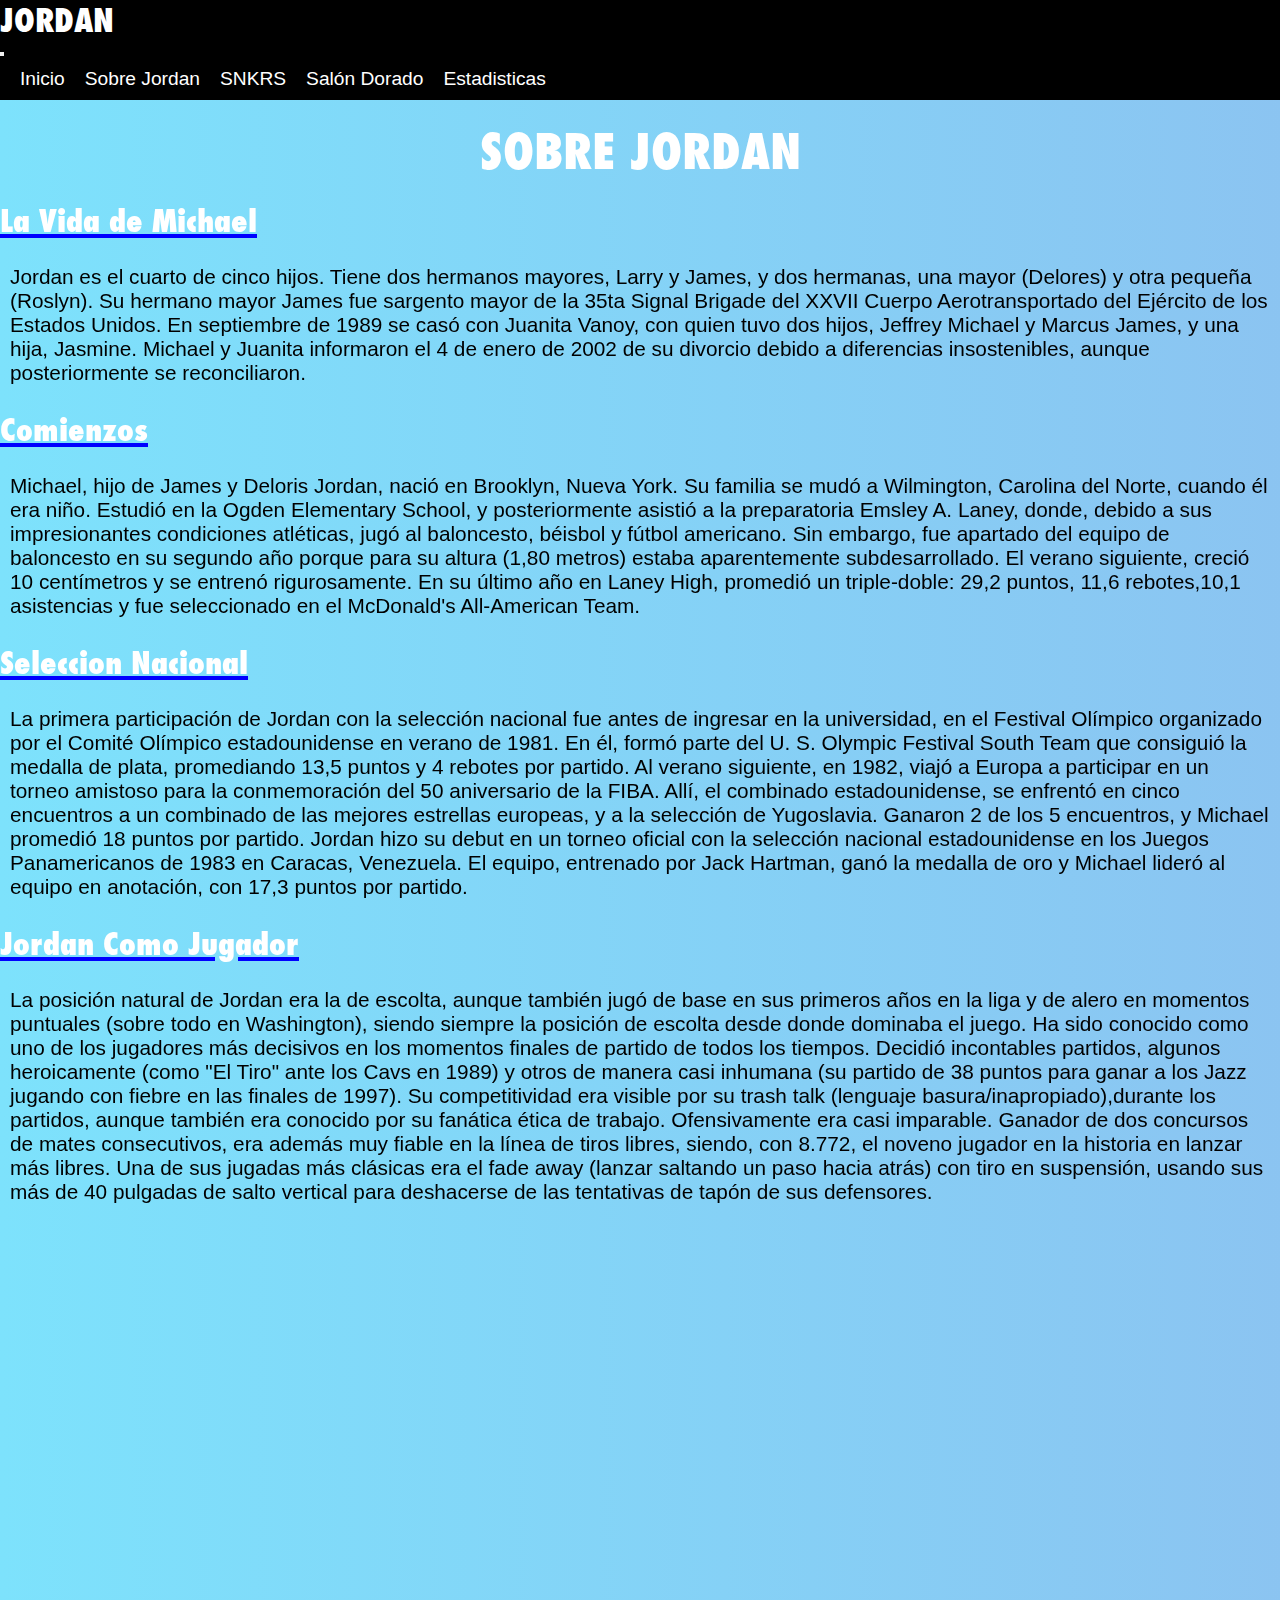
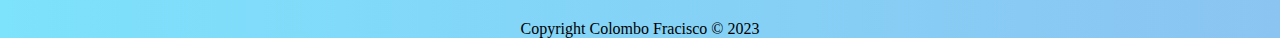
<file: pages/sobre.html>
<!DOCTYPE html>
<html lang="en">
  <head>
    <meta charset="UTF-8" />
    <meta http-equiv="X-UA-Compatible" content="IE=edge" />
    <meta name="viewport" content="width=device-width, initial-scale=1.0" />
    <meta name="description" content="En Sobre Jordan vas a encontrar mas informacion acerca de la vida de jordan y sus inicios en el deporte.">
    <title>Sobre Jordan | Jordan Page</title>
    <link href="https://cdn.jsdelivr.net/npm/bootstrap@5.3.0-alpha3/dist/css/bootstrap.min.css" rel="stylesheet" integrity="sha384-KK94CHFLLe+nY2dmCWGMq91rCGa5gtU4mk92HdvYe+M/SXH301p5ILy+dN9+nJOZ" crossorigin="anonymous">
    <link rel="stylesheet" href="../css/styles.css" />
    <link href="https://unpkg.com/aos@2.3.1/dist/aos.css" rel="stylesheet">
    <link rel="icon" href="../img/logo-jordan.ico" />
  </head>
  <body class="body_sobre">
    <header class="navbar navbar-expand-lg background-color-nav" id="Arriba" data-aos="fade-down" data-aos-duration="1250">
  <div class="container-fluid">
    <h1><a class="link_h1_jordan" href="../index.html">JORDAN</a></h1>
    <button class="navbar-toggler" type="button" data-bs-toggle="collapse" data-bs-target="#navbarNavDropdown" aria-controls="navbarNavDropdown" aria-expanded="false" aria-label="Toggle navigation">
      <span class="navbar-toggler-icon"></span>
    </button>
    <div class="collapse navbar-collapse" id="navbarNavDropdown">
      <ul class="navbar-nav">
        <li class="nav-item">
          <a class="nav-link" aria-current="page" href="../index.html" aria-label="Link sección inicio">Inicio</a>
        </li>
        <li class="nav-item">
          <a class="nav-link" href="../pages/sobre.html" aria-label="Link sección Sobre Jodan">Sobre Jordan</a>
        </li>
        <li class="nav-item">
          <a class="nav-link" href="../pages/snkrs.html" aria-label="Link sección sneakers">SNKRS</a>
        </li>
        <li class="nav-item">
          <a class="nav-link" href="../pages/salon-dorado.html" aria-label="Link sección Salón dorado">Salón Dorado</a>
        </li>
        <li class="nav-item">
          <a class="nav-link" href="../pages/estadisticas.html" aria-label="Link seccion Estadisticas">Estadisticas</a>
        </li>
      </ul>
    </div>
  </div>
</header>
    <main class="main_dos">
      <div class="box_sobre">
        <h2 class="titulo_sobre_jordan" data-aos="fade-up-right" data-aos-duration="1300">SOBRE JORDAN</h2>
      </div>
      <div class="contenedor_parrafos container" data-aos="fade-up" data-aos-duration="2000">
        <section class="parrafos_sobre">
          <h3>La Vida de Michael</h3>
          <article>
            <p>
              Jordan es el cuarto de cinco hijos. Tiene dos hermanos mayores,
              Larry y James, y dos hermanas, una mayor (Delores) y otra pequeña
              (Roslyn). Su hermano mayor James fue sargento mayor de la 35ta
              Signal Brigade del XXVII Cuerpo Aerotransportado del Ejército de
              los Estados Unidos. En septiembre de 1989 se casó con Juanita
              Vanoy, con quien tuvo dos hijos, Jeffrey Michael y Marcus James, y
              una hija, Jasmine. Michael y Juanita informaron el 4 de enero de
              2002 de su divorcio debido a diferencias insostenibles, aunque
              posteriormente se reconciliaron.
            </p>
          </article>
        </section>
        <section class="parrafos_sobre">
          <h3>Comienzos</h3>
          <article>
            <p>
              Michael, hijo de James y Deloris Jordan, nació en Brooklyn, Nueva
              York. Su familia se mudó a Wilmington, Carolina del Norte, cuando
              él era niño. Estudió en la Ogden Elementary School, y
              posteriormente asistió a la preparatoria Emsley A. Laney, donde,
              debido a sus impresionantes condiciones atléticas, jugó al
              baloncesto, béisbol y fútbol americano. Sin embargo, fue apartado
              del equipo de baloncesto en su segundo año porque para su altura
              (1,80 metros) estaba aparentemente subdesarrollado. El verano
              siguiente, creció 10 centímetros y se entrenó rigurosamente. En su
              último año en Laney High, promedió un triple-doble: 29,2 puntos,
              11,6 rebotes,10,1 asistencias y fue seleccionado en el McDonald's
              All-American Team.
            </p>
          </article>
        </section>
        <section class="parrafos_sobre">
          <h3>Seleccion Nacional</h3>
          <article>
            <p>
              La primera participación de Jordan con la selección nacional fue
              antes de ingresar en la universidad, en el Festival Olímpico
              organizado por el Comité Olímpico estadounidense en verano de
              1981. En él, formó parte del U. S. Olympic Festival South Team que
              consiguió la medalla de plata, promediando 13,5 puntos y 4 rebotes
              por partido. Al verano siguiente, en 1982, viajó a Europa a
              participar en un torneo amistoso para la conmemoración del 50
              aniversario de la FIBA. Allí, el combinado estadounidense, se
              enfrentó en cinco encuentros a un combinado de las mejores
              estrellas europeas, y a la selección de Yugoslavia. Ganaron 2 de
              los 5 encuentros, y Michael promedió 18 puntos por partido. Jordan
              hizo su debut en un torneo oficial con la selección nacional
              estadounidense en los Juegos Panamericanos de 1983 en Caracas,
              Venezuela. El equipo, entrenado por Jack Hartman, ganó la medalla
              de oro y Michael lideró al equipo en anotación, con 17,3 puntos
              por partido.
            </p>
          </article>
        </section>
        <section class="parrafos_sobre">
          <h3>Jordan Como Jugador</h3>
          <article>
            <p>
              La posición natural de Jordan era la de escolta, aunque también
              jugó de base en sus primeros años en la liga y de alero en
              momentos puntuales (sobre todo en Washington), siendo siempre la
              posición de escolta desde donde dominaba el juego. Ha sido
              conocido como uno de los jugadores más decisivos en los momentos
              finales de partido de todos los tiempos. Decidió incontables
              partidos, algunos heroicamente (como "El Tiro" ante los Cavs en
              1989) y otros de manera casi inhumana (su partido de 38 puntos
              para ganar a los Jazz jugando con fiebre en las finales de 1997).
              Su competitividad era visible por su trash talk (lenguaje
              basura/inapropiado),durante los partidos, aunque también era
              conocido por su fanática ética de trabajo. Ofensivamente era casi
              imparable. Ganador de dos concursos de mates consecutivos, era
              además muy fiable en la línea de tiros libres, siendo, con 8.772,
              el noveno jugador en la historia en lanzar más libres. Una de sus
              jugadas más clásicas era el fade away (lanzar saltando un paso
              hacia atrás) con tiro en suspensión, usando sus más de 40 pulgadas
              de salto vertical para deshacerse de las tentativas de tapón de
              sus defensores.
            </p>
          </article>
        </section>
      </div>
      <a href="#Arriba" class="boton_smooth--variante container-fluid" data-aos="fade-up"
     data-aos-anchor-placement="top-bottom" data-aos-duration="1250" >Volver Arriba</a>  
    </main>
    <footer class="footer_sobre">
      <p>Copyright Colombo Fracisco © 2023</p>
    </footer>
    <script src="https://cdn.jsdelivr.net/npm/bootstrap@5.3.0-alpha3/dist/js/bootstrap.bundle.min.js" integrity="sha384-ENjdO4Dr2bkBIFxQpeoTz1HIcje39Wm4jDKdf19U8gI4ddQ3GYNS7NTKfAdVQSZe" crossorigin="anonymous"></script>
    <script src="https://unpkg.com/aos@2.3.1/dist/aos.js"></script>
    <script>
        AOS.init();
    </script>
  </body>
</html>
</file>
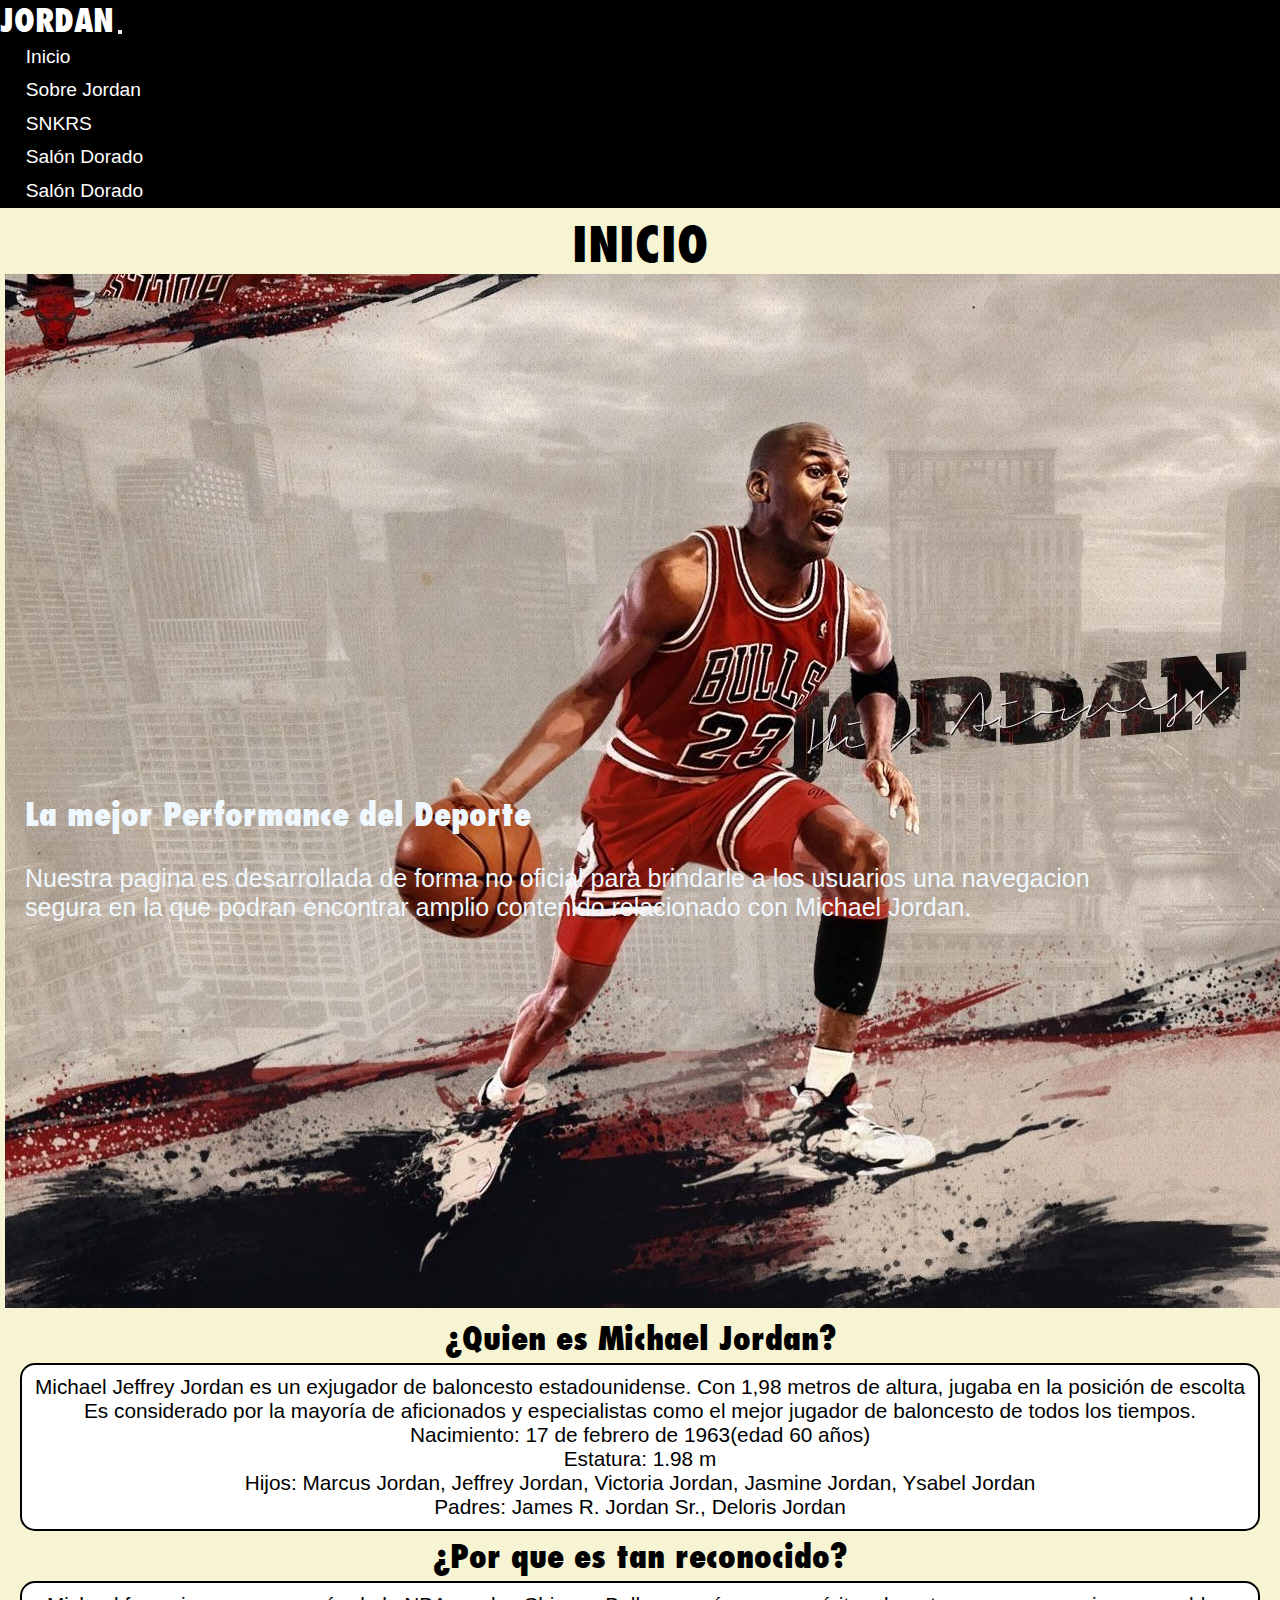
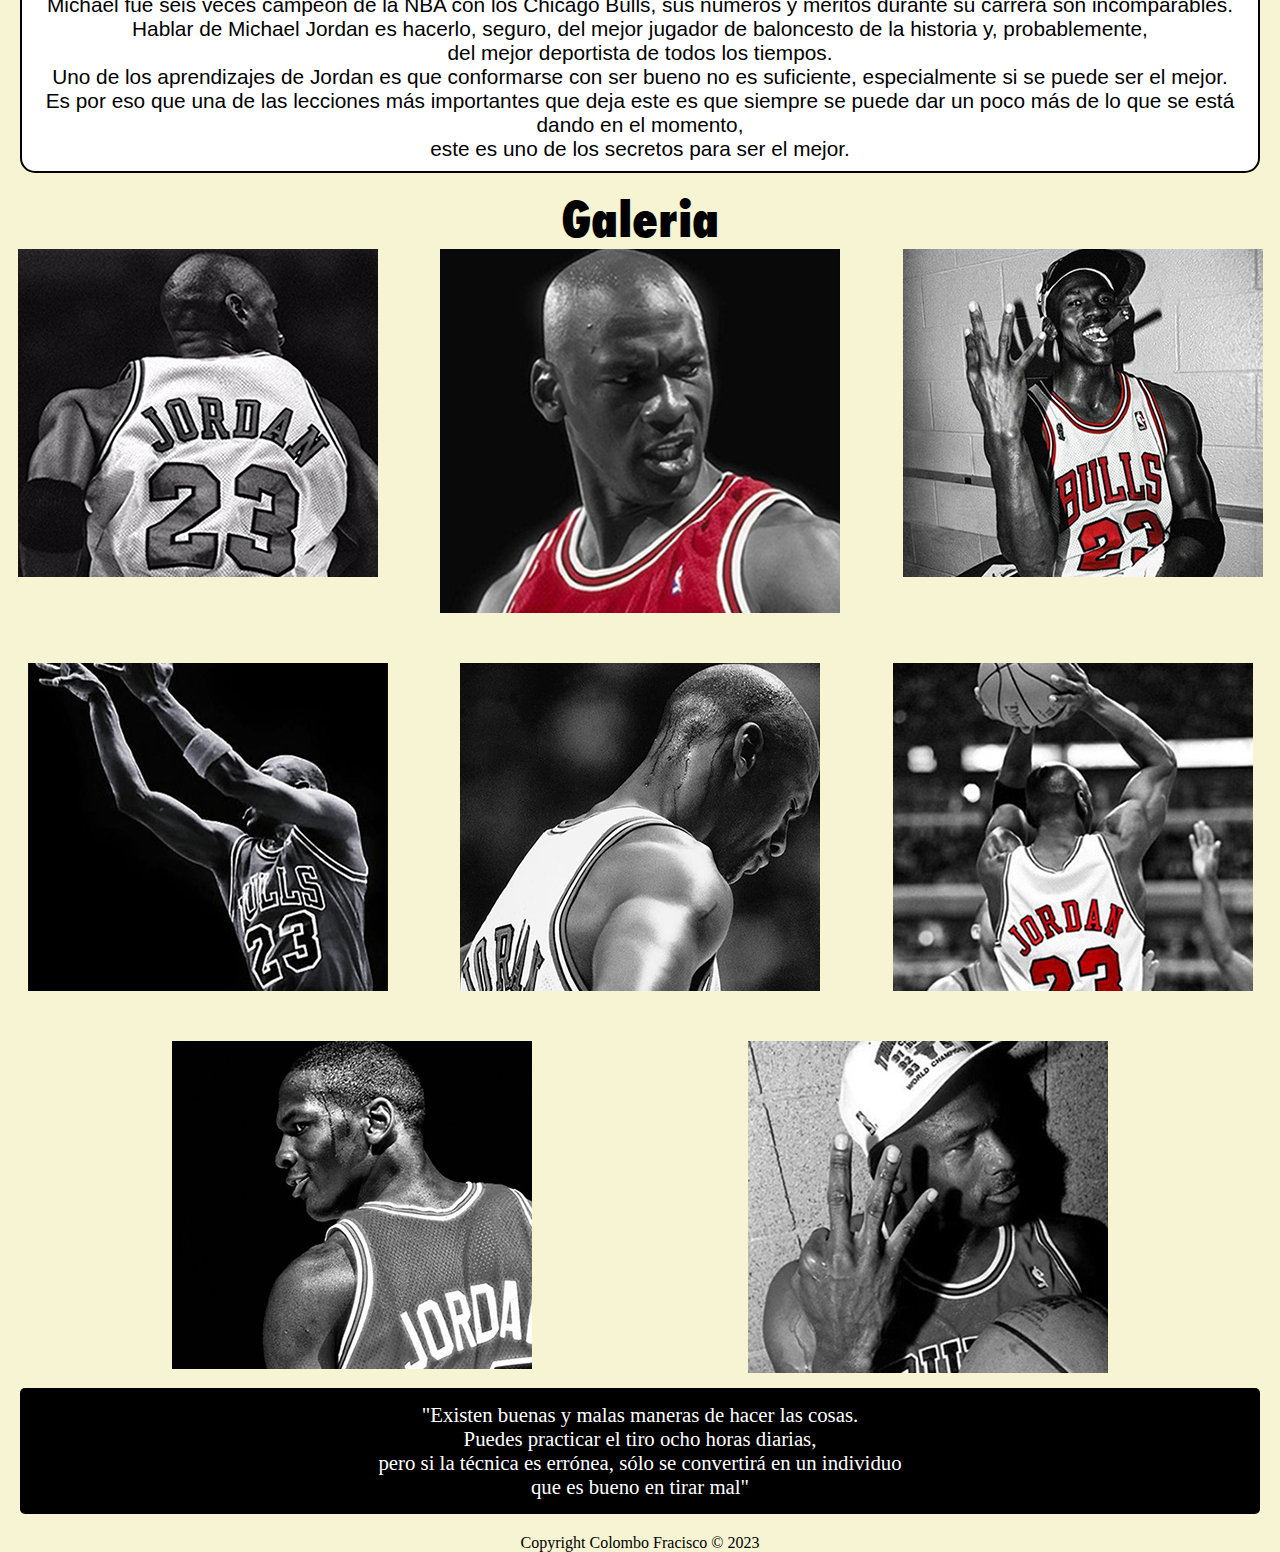
<file: responsive.html/index2.html>
<!DOCTYPE html>
<html lang="en">
  <head>
    <meta charset="UTF-8" />
    <meta http-equiv="X-UA-Compatible" content="IE=edge" />
    <meta name="viewport" content="width=device-width, initial-scale=1.0" />
    <title>Michael Jordan</title>
    <link href="https://cdn.jsdelivr.net/npm/bootstrap@5.3.0-alpha3/dist/css/bootstrap.min.css" rel="stylesheet" integrity="sha384-KK94CHFLLe+nY2dmCWGMq91rCGa5gtU4mk92HdvYe+M/SXH301p5ILy+dN9+nJOZ" crossorigin="anonymous">
    <link rel="stylesheet" href="../css/styles-2.css" />
    <link rel="icon" href="./img/logo-jordan.png" />
  </head>
  <body>
    <header class="navbar navbar-expand-lg background-color-nav">
  <div class="container-fluid">
    <a class="link-h1-jordan" href="#">JORDAN</a>
    <button class="navbar-toggler" type="button" data-bs-toggle="collapse" data-bs-target="#navbarNavDropdown" aria-controls="navbarNavDropdown" aria-expanded="false" aria-label="Toggle navigation">
      <span class="navbar-toggler-icon"></span>
    </button>
    <div class="collapse navbar-collapse" id="navbarNavDropdown">
      <ul class="navbar-nav">
        <li class="nav-item">
          <a class="nav-link" aria-current="page" href="#">Inicio</a>
        </li>
        <li class="nav-item">
          <a class="nav-link" href="#">Sobre Jordan</a>
        </li>
        <li class="nav-item">
          <a class="nav-link" href="#">SNKRS</a>
        </li>
        <li class="nav-item">
          <a class="nav-link" href="#">Salón Dorado</a>
        </li>
        <li class="nav-item">
          <a class="nav-link" href="#">Salón Dorado</a>
        </li>
      </ul>
    </div>
  </div>
</header>
    <main>
      <section class="inicio-contenedor-responsive">
        <h2 class="titulo-inicio">INICIO</h2>
      </section>
      <section class="portada-box-responsive container">
          <h2 class="titulo-portada conteiner">La mejor Performance del Deporte</h2>
            <p class="parrafo-portada">
              Nuestra pagina es desarrollada de forma no oficial para brindarle a
              los usuarios una navegacion<br />segura en la que podran encontrar
              amplio contenido relacionado con Michael Jordan.
            </p>
      </section>
      <div class="parrafos-responsive">
        <section class="parrafo-1 container" >
          <h2 class="titulo-parrafos">¿Quien es Michael Jordan?</h2>
            <p>
              Michael Jeffrey Jordan es un exjugador de baloncesto estadounidense.
              Con 1,98 metros de altura, jugaba en la posición de escolta<br />Es
              considerado por la mayoría de aficionados y especialistas como el
              mejor jugador de baloncesto de todos los tiempos.<br />
              Nacimiento: 17 de febrero de 1963(edad 60 años)<br />
              Estatura: 1.98 m <br />
              Hijos: Marcus Jordan, Jeffrey Jordan, Victoria Jordan, Jasmine
              Jordan, Ysabel Jordan <br />
              Padres: James R. Jordan Sr., Deloris Jordan
            </p>
        </section>
        <section class="parrafo-2 container">
          <h2 class="titulo-parrafos">¿Por que es tan reconocido?</h2>
          <p>
            Michael fue seis veces campeón de la NBA con los Chicago Bulls, sus
            números y méritos durante su carrera son incomparables.<br />
            Hablar de Michael Jordan es hacerlo, seguro, del mejor jugador de
            baloncesto de la historia y, probablemente,<br />del mejor
            deportista de todos los tiempos.<br />
            Uno de los aprendizajes de Jordan es que conformarse con ser bueno
            no es suficiente, especialmente si se puede ser el mejor.<br />
            Es por eso que una de las lecciones más importantes que deja este es
            que siempre se puede dar un poco más de lo que se está dando en el
            momento,<br />este es uno de los secretos para ser el mejor.
          </p>
       <div class="dunk-jordan">
         <img src="../img/dunkk-jordan.jpg" alt="" />
       </div>
        </section>
       </div>
      <div class="galeria">
        <h2 class="galeria-titulo">Galeria</h2>
        <div class="galeria-imagenes">
          <img src="../img/jordan-walk.jpg" alt="" class="fotos-galeria"/>
          <img src="../img/jordan-rnw-2.jpg" alt="" class="fotos-galeria" />
          <img src="../img/habano-jordan-2.jpg" alt="" class="fotos-galeria" />
          <img src="../img/rostro-jordan-2.jpg" alt="" class="fotos-galeria"/>
          <img src="../img/jordan-sad.jpg" alt="" class="fotos-galeria" />
          <img src="../img/dorsal-bnw-2.jpg" alt="" class="fotos-galeria"/>
          <img src="../img/jordan-pose.jpg" alt="septima" class="fotos-galeria">
          <img src="../img/three-jordan-2.jpg" alt="octava" class="fotos-galeria">
        </div>
          <section class="frase-box container-fluid">
            <p>
            "Existen buenas y malas maneras de hacer las cosas. <br />Puedes
            practicar el tiro ocho horas diarias, <br />
            pero si la técnica es errónea, sólo se convertirá en un individuo<br />
            que es bueno en tirar mal"
            </p>
          </section>
        
    </main>
    <footer class="footer-inicio">
      <p>Copyright Colombo Fracisco © 2023</p>
    </footer>
    <script src="https://cdn.jsdelivr.net/npm/bootstrap@5.3.0-alpha3/dist/js/bootstrap.bundle.min.js" integrity="sha384-ENjdO4Dr2bkBIFxQpeoTz1HIcje39Wm4jDKdf19U8gI4ddQ3GYNS7NTKfAdVQSZe" crossorigin="anonymous"></script>
  </body>
</html>
</file>
<file: css/styles.css>
@import url("https://fonts.googleapis.com/css2?family=Noto+Serif:wght@700&display=swap");
* {
  margin: 0;
  padding: 0;
  box-sizing: border-box;
}

body {
  scroll-behavior: smooth;
}

a {
  text-decoration: none;
  color: aliceblue;
}

ul {
  list-style: none;
  display: flex;
  gap: 60px;
  font-family: "Jost", sans-serif;
  padding: 10px;
}

h2 {
  font-family: "Jost", sans-serif;
}

@font-face {
  font-family: "Nike";
  src: url(../fonts/futura-condensed-extra-bold.otf);
}
@font-face {
  font-family: "Noto Serif", serif;
  src: url("https://fonts.googleapis.com/css2?family=Noto+Serif:wght@700&display=swap");
}
/* ============= BOTON SCROLL ============ */
.boton_smooth {
  display: block;
  margin-left: auto;
  margin-right: auto;
  width: 125px;
  border: 4px solid rgb(176, 56, 56);
  border-radius: 10px;
  background-color: rgb(176, 56, 56);
  color: white;
  box-shadow: 0 0 0.2em rgba(0, 0, 0, 0.5);
  transition: all 300ms;
}
.boton_smooth:hover {
  background-color: rgb(215, 70, 70);
  box-shadow: 0 0 1em rgba(0, 0, 0, 0.5);
}

/* ============= BOTON SCROLL VARIANTE ============ */
.boton_smooth--variante {
  display: block;
  margin-left: auto;
  margin-right: auto;
  width: 125px;
  border: 4px solid rgb(26, 14, 193);
  border-radius: 10px;
  background-color: rgb(23, 50, 221);
  color: white;
  box-shadow: 0 0 0.2em rgba(0, 0, 0, 0.5);
  transition: all 300ms;
}
.boton_smooth--variante:hover {
  background-color: rgb(61, 28, 208);
  box-shadow: 0 0 1em rgba(0, 0, 0, 0.5);
}

/* ====== BOTON  ===== */
.btn_producto {
  background-color: #252422;
  border: 2px solid #ccc5b9;
  align-self: center;
  padding: 7px;
  border-radius: 5px;
}
.btn_producto:hover {
  background-color: #faa307;
  border: 1px solid #252422;
}

/* ============ CUERPOS DE LOS PRODUCTOS==========*/
.tarjeta {
  width: 350px;
  height: 570px;
  overflow: hidden;
  border: 2px solid white;
  border-radius: 10px;
  background-color: #3d1635;
  box-shadow: 0 0 0.2em rgba(0, 0, 0, 0.5);
  cursor: pointer;
  transition-property: box-shadow;
  transition-duration: 0.9s;
  transition: all 300ms;
}

/* ========== ESTILOS DE LOS PRODUCTOS ======= */
.tarjeta {
  font-family: "Jost", sans-serif;
}
.tarjeta span {
  color: rgb(247, 234, 234);
}
.tarjeta img {
  width: 100%;
}
.tarjeta:hover {
  box-shadow: 0 0 1.7em rgba(0, 0, 0, 0.5);
  transition: all 1000ms;
}

.titulo_del_producto {
  font-family: "Franklin Gothic Medium", "Arial Narrow", Arial, sans-serif;
  color: white;
  font-size: 1.5rem;
}

.body_producto {
  height: 10%;
  display: flex;
  flex-direction: column;
  justify-content: space-between;
  align-items: center;
  padding: 15px;
}

/*============= TROFEO  ============ */
.trofeo {
  width: 350px;
  height: 650px;
  overflow: hidden;
  background-color: rgb(222, 219, 56);
  box-shadow: 0 0 0.2em rgba(0, 0, 0, 0.5);
  cursor: pointer;
  transition-property: box-shadow;
  transition-duration: 0.9s;
  transition: all 300ms;
}

/* ============== ESTILO DEL TROFEO  ============= */
.trofeo {
  font-family: "Jost", sans-serif;
}
.trofeo:hover {
  box-shadow: 0 0 1.7em rgba(0, 0, 0, 0.5);
}
.trofeo_imagen {
  width: 100%;
}

.titulo_trofeo {
  font-family: "Jost", sans-serif;
  text-align: center;
  padding: 10px;
  color: white;
  font-size: 1.7rem;
}

.descripcion_trofeo {
  text-align: center;
  font-size: 1.2rem;
  font-family: "Noto Serif", serif;
  color: rgb(133, 133, 133);
}

.body_trofeo {
  height: 10%;
  display: flex;
  flex-direction: column;
  justify-content: space-between;
  align-items: center;
  padding: 15px;
}

/*============= ANILLO ============ */
.anillo {
  width: 390px;
  height: 760px;
  overflow: hidden;
  background-color: rgb(222, 219, 56);
  box-shadow: 0 0 0.2em rgba(0, 0, 0, 0.5);
  cursor: pointer;
  transition-property: box-shadow;
  transition-duration: 0.9s;
  transition: all 300ms;
}

/* ============== ESTILO DEL ANILLO A ============= */
.anillo {
  font-family: "Jost", sans-serif;
}
.anillo:hover {
  box-shadow: 0 0 1.7em rgba(0, 0, 0, 0.5);
}
.anillo:hover_imagen {
  width: 100%;
}

.titulo_anillo {
  font-family: "Nike";
  color: white;
  font-size: 1.5rem;
  text-align: center;
}

.descripcion_anillo {
  font-family: "Noto Serif", serif;
  font-size: 1.2rem;
  color: rgb(123, 120, 33);
  padding: 0.5em;
}

.body_anillo {
  height: 10%;
  display: flex;
  flex-direction: column;
  justify-content: space-between;
  align-items: center;
  padding: 15px;
}

.body_index {
  background-image: linear-gradient(to right, #ffc796 0%, #f1a071, #ff6b95 100%);
  background-size: 400% 400%;
  -webkit-animation: GradientAnimation 15s ease infinite;
  -moz-animation: GradientAnimation 15s ease infinite;
  animation: GradientAnimation 15s ease infinite;
}
@-webkit-keyframes GradientAnimation {
  0% {
    background-position: 0% 50%;
  }
  50% {
    background-position: 100% 50%;
  }
  100% {
    background-position: 0% 50%;
  }
}
@-moz-keyframes GradientAnimation {
  0% {
    background-position: 0% 50%;
  }
  50% {
    background-position: 100% 50%;
  }
  100% {
    background-position: 0% 50%;
  }
}
@keyframes GradientAnimation {
  0% {
    background-position: 0% 50%;
  }
  50% {
    background-position: 100% 50%;
  }
  100% {
    background-position: 0% 50%;
  }
}

/* ================== NAV ============== */
.navbar-toggler-icon {
  background-image: url("data:image/svg+xml,%3csvg xmlns='http://www.w3.org/2000/svg' viewBox='0 0 30 30'%3e%3cpath stroke='rgba%28255, 0 , 0, 1%29' stroke-linecap='round' stroke-miterlimit='10' stroke-width='2' d='M4 7h22M4 15h22M4 23h22'/%3e%3c/svg%3e");
}

.navbar-nav {
  font-family: "Jost", sans-serif;
  font-size: 1.2rem;
  gap: 20px;
  padding-left: 20px;
}

.nav-link {
  color: white;
}
.nav-link:hover {
  color: red;
}

.background-color-nav {
  background-color: black;
}

.link-h1-jordan {
  font-family: "Nike";
  font-size: 2rem;
  color: white;
}

.ul-nav {
  font-family: "Jost", sans-serif;
  font-size: 1.2rem;
  list-style: none;
  display: flex;
  align-items: center;
  margin: 0;
  gap: 20px;
}

/* =============== INICIO ============ */
.titulo_inicio {
  font-family: "Nike";
  text-align: center;
  font-size: 3rem;
  color: #fff;
  text-align: center;
  margin: 20px;
}

/* =============== PORTADA ============== */
@media (max-width: 500px) {
  .parrafo_portada {
    padding: 10px;
  }
}
@media (max-width: 599px) {
  .background-color-nav {
    background-color: black;
  }
  .portada_box_responsive {
    padding: 10px;
  }
  .titulo_portada {
    color: rgb(176, 56, 56);
    font-family: "Nike";
    font-size: 1.7rem;
    text-align: start;
    margin: 0;
    border-radius: 7px;
  }
  .parrafo_portada {
    border-radius: 7px;
    font-size: 1.3rem;
    font-family: "Jost", sans-serif;
    text-align: start;
    margin: 0;
  }
}
/* ============= PARRAFOS ============= */
.titulo_parrafos {
  font-family: "Nike";
  text-align: start;
  font-size: 1.7rem;
  transition: all 300ms;
  margin: 0;
  color: rgb(176, 56, 56);
}
.titulo_parrafos:hover {
  transform: scale(1.02);
}

.parrafos_responsive {
  text-align: start;
  display: grid;
  grid-template-columns: 1;
  margin: 10px;
  font-family: "Jost", sans-serif;
}
.parrafos_responsive p {
  text-align: start;
  font-family: "Jost", sans-serif;
  font-size: 1.3rem;
  padding: 10px;
  margin: 0;
}

.titulo_parrafos {
  font-family: "Nike";
  font-size: 2rem;
}

.parrafo {
  padding: 0;
  margin: 0;
}

/* ============ GALERIA ========= */
.galeria_titulo {
  color: rgb(176, 56, 56);
  text-align: center;
  font-family: "Nike";
  font-size: 3rem;
  transition: all 300ms;
  margin: 0;
}
.galeria_titulo:hover {
  transform: scale(1.2);
}

.galeria_imagenes {
  display: flex;
  flex-direction: row;
  flex-wrap: wrap;
  justify-content: space-evenly;
  gap: 50px;
}

.fotos_galeria {
  justify-content: center;
  align-content: center;
  gap: 50px;
  height: 100%;
  transition: all 300ms;
}
.fotos_galeria:hover {
  transform: scale(1.05);
}

.frase_box {
  padding: 15px;
  margin: 0;
}
.frase_box p {
  color: black;
  font-family: "Jost", sans-serif;
  border: 3px solid rgb(176, 56, 56);
  margin: 0;
  text-align: justify;
  font-size: 1.3rem;
  padding: 10px;
  border-radius: 7px;
}

/* ================ FOOTER ====================== */
.footer_inicio {
  text-align: center;
  padding: 1em;
}

/* ============ MEDIA FOOTER ========= */
@media (min-width: 1302px) and (max-width: 1750px) {
  .main_index {
    height: 3000px;
  }
}
/* ================ TABLETS ====================== */
@media (min-width: 600px) and (max-width: 768px) {
  /* ================= NAV ================= */
  .navbar_nav {
    font-family: "Jost", sans-serif;
    font-size: 1.2rem;
    gap: 20px;
    padding-left: 20px;
  }
  .nav_link {
    color: white;
  }
  .nav_link:hover {
    color: red;
  }
  .background_color_nav {
    background-color: black;
  }
  .link_h1_jordan {
    font-family: "Nike";
    font-size: 2rem;
    color: white;
  }
  .ul_nav {
    font-family: "Jost", sans-serif;
    font-size: 1.2rem;
    list-style: none;
    display: flex;
    align-items: center;
    margin: 0;
    gap: 20px;
  }
  /* ======== PORTADA ======== */
  .portada_box_responsive {
    display: block;
    position: relative;
    background-image: url("../img/portadaa2.jpg");
    flex-direction: column;
    height: 406px;
    width: 750px;
    transition: all 300ms;
  }
  .portada_box_responsive:hover {
    transform: scale(1.02);
  }
  .titulo_portada {
    color: white;
    font-size: 2rem;
    font-family: "Nike";
    position: relative;
    top: 170px;
  }
  .parrafo_portada {
    display: none;
  }
  /* ================== PARRAFOS ================== */
  .titulo_parrafos {
    font-family: "Nike";
    font-size: 2rem;
  }
  .parrafos_responsive p {
    text-align: start;
    padding: 10px;
    font-family: "Jost", sans-serif;
  }
}
/* =============== MODIFICACION DE LA PORTADA ============== */
@media (min-width: 769px) and (max-width: 858px) {
  /* ========================= NAV ============================= */
  .navbar_nav {
    font-family: "Jost", sans-serif;
    font-size: 1.2rem;
    gap: 20px;
    padding-left: 20px;
  }
  .nav-link {
    color: white;
  }
  .nav-link:hover {
    color: red;
  }
  .background_color_nav {
    background-color: black;
  }
  .link_h1_jordan {
    font-family: "Nike";
    font-size: 2rem;
    color: white;
  }
  .ul_nav {
    font-family: "Jost", sans-serif;
    font-size: 1.2rem;
    list-style: none;
    display: flex;
    align-items: center;
    margin: 0;
    gap: 20px;
  }
  /*  ====================== PARRAFOS ============================ */
  .titulo_parrafos {
    font-family: "Nike";
    font-size: 2rem;
  }
  .parrafos_responsive p {
    text-align: start;
    padding: 10px;
    font-family: "Jost", sans-serif;
  }
  /* =========================== GALERIA ========================== */
  .galeria_imagenes {
    display: flex;
    flex-direction: 2 row;
    flex-wrap: wrap;
    justify-content: space-evenly;
    gap: 50px;
  }
}
/* ============== TABLETS GRANDES ============== */
@media (min-width: 768px) and (max-width: 1199px) {
  /* ================ NAV ============= */
  .navbar_nav {
    font-family: "Jost", sans-serif;
    font-size: 1.2rem;
    gap: 20px;
    padding-left: 20px;
  }
  .nav_link {
    color: white;
  }
  .nav_link:hover {
    color: red;
  }
  .background_color_nav {
    background-color: black;
  }
  .link_h1_jordan {
    font-family: "Nike";
    font-size: 2rem;
    color: white;
  }
  .ul_nav {
    font-family: "Jost", sans-serif;
    font-size: 1.2rem;
    list-style: none;
    display: flex;
    align-items: center;
    margin: 0;
    gap: 20px;
  }
  /*=========== PORTADA ================ */
  .portada_box_responsive {
    display: block;
    position: relative;
    background-image: url("../img/portadaa2.jpg");
    width: 750px;
    height: 406px;
    flex-direction: column;
    transition: all 300ms;
  }
  .portada_box_responsive:hover {
    transform: scale(1.02);
  }
  .titulo_portada {
    font-family: "Nike";
    position: relative;
    top: 120px;
    color: aliceblue;
    font-size: 2rem;
    padding: 20px;
  }
  .parrafo_portada {
    background-color: rgba(37, 36, 34, 0.7411764706);
    position: relative;
    top: 120px;
    font-family: "Jost", sans-serif;
    color: aliceblue;
    font-size: 1.5rem;
    padding: 10px 20px 10px;
  }
  /* =================== PARRAFOS================ */
  .titulo_parrafos {
    font-family: "Nike";
    font-size: 2rem;
  }
  .parrafos_responsive p {
    text-align: start;
    padding: 10px;
    font-family: "Jost", sans-serif;
  }
}
/* ================== TABLETS GRANDES EN HORIZONTAL =============== */
@media (min-width: 859px) and (max-width: 1199px) {
  .navbar_nav {
    font-family: "Jost", sans-serif;
    font-size: 1.2rem;
    gap: 20px;
    padding-left: 20px;
  }
  .nav_link {
    color: white;
  }
  .nav_link:hover {
    color: red;
  }
  .background_color_nav {
    background-color: black;
  }
  .link_h1_jordan {
    font-family: "Nike";
    font-size: 2rem;
    color: white;
  }
  .ul_nav {
    font-family: "Jost", sans-serif;
    font-size: 1.2rem;
    list-style: none;
    display: flex;
    align-items: center;
    margin: 0;
    gap: 20px;
  }
}
/* ========= DESKTOP ========= */
@media (min-width: 1200px) {
  /* ================= NAV BAR ===================== */
  .navbar_nav {
    font-family: "Jost", sans-serif;
    font-size: 1.2rem;
    gap: 20px;
    padding-left: 20px;
  }
  .nav_link {
    color: white;
  }
  .nav_link:hover {
    color: red;
  }
  .background_color_nav {
    background-color: black;
  }
  .link_h1_jordan {
    font-family: "Nike";
    font-size: 2rem;
    color: white;
  }
  .ul_nav {
    font-family: "Jost", sans-serif;
    font-size: 1.2rem;
    list-style: none;
    display: flex;
    align-items: center;
    margin: 0;
    gap: 20px;
  }
  /* ==============  PORTADA =================== */
  .portada_box_responsive {
    display: block;
    position: relative;
    background-image: url("../img/portadaa.jpg");
    width: 1910px;
    height: 1034px;
    flex-direction: column;
    transition: all 300ms;
  }
  .portada_responsive:hover {
    transform: scale(1.02);
  }
  .titulo_portada {
    position: relative;
    top: 500px;
    font-family: "Nike";
    color: aliceblue;
    font-size: 3rem;
    padding: 20px;
  }
  .parrafo_portada {
    background-color: rgba(37, 36, 34, 0.7411764706);
    position: relative;
    top: 500px;
    font-family: "Jost", sans-serif;
    color: aliceblue;
    font-size: 25px;
    padding: 10px 20px 10px;
  }
  .nav_responsive {
    gap: 20px;
    display: flex;
    justify-content: baseline;
    text-align: center;
    font-family: "Nike";
    font-size: 1.2rem;
    margin: 0;
  }
  /* ================= PARRAFOS ================ */
  .titulo_parrafos {
    font-family: "Nike";
    font-size: 2rem;
  }
  .parrafos_responsive {
    width: 1360px;
  }
  .parrafos_responsive p {
    text-align: start;
    padding: 10px;
    font-family: "Jost", sans-serif;
  }
  /* =============== GALERIA =============== */
  .galeria_imagenes {
    display: flex;
    flex-direction: row;
    flex-wrap: wrap;
    justify-content: space-evenly;
  }
  /* ========== FRASE ============= */
  .frase_box p {
    width: auto;
    padding: 15px;
    color: black;
    border-radius: 5px;
    margin: 0;
    text-align: center;
  }
}
/* ============ SOBRE JORDAN ========== */
.main_dos {
  height: 1500px;
  font-family: "Jost", sans-serif;
}

@media (min-width: 390px) and (max-width: 412px) {
  .main_dos {
    height: 4000px;
  }
}
@media (min-width: 412px) and (max-width: 430px) {
  .main_dos {
    height: 3700px;
  }
}
@media (min-width: 430px) and (max-width: 480px) {
  .main_dos {
    height: 3500px;
  }
}
@media (min-width: 481px) and (max-width: 577px) {
  .main_dos {
    height: 3100px;
  }
}
@media (min-width: 577px) and (max-width: 769px) {
  .main_dos {
    height: 2900px;
  }
}
@media (min-width: 770px) and (max-width: 992px) {
  .main_dos {
    height: 2200px;
  }
}
@media (min-width: 993px) and (max-width: 1200px) {
  .main_dos {
    height: 1700px;
  }
}
/* ============ TITTLE ========== */
.titulo_sobre_jordan {
  text-align: center;
  font-size: 3rem;
  color: black;
}

@media (min-width: 350px) {
  /* ================== NAV ============== */
  .navbar-toggler-icon {
    background-image: url("data:image/svg+xml,%3csvg xmlns='http://www.w3.org/2000/svg' viewBox='0 0 30 30'%3e%3cpath stroke='rgba%28255, 0 , 0, 1%29' stroke-linecap='round' stroke-miterlimit='10' stroke-width='2' d='M4 7h22M4 15h22M4 23h22'/%3e%3c/svg%3e");
  }
  .navbar_nav {
    font-family: "Jost", sans-serif;
    font-size: 1.2rem;
    gap: 20px;
    padding-left: 20px;
  }
  .nav_link {
    color: white;
  }
  .nav_link:hover {
    color: red;
  }
  .background_color_nav {
    background-color: black;
  }
  .linK_h1_jordan {
    font-family: "Nike";
    font-size: 2rem;
    color: white;
  }
  .ul_nav {
    font-family: "Jost", sans-serif;
    font-size: 1.2rem;
    list-style: none;
    display: flex;
    align-items: center;
    margin: 0;
    gap: 20px;
  }
  /* ==================  TITULO ================== */
  .titulo_sobre_jordan {
    text-align: center;
    font-size: 3rem;
    color: white;
    font-family: "Nike";
    margin: 20px;
  }
  .link_h1_jordan {
    font-family: "Nike";
    font-size: 2rem;
    color: white;
  }
  .body_sobre {
    background-image: linear-gradient(to right, #7de2fc 0%, #9f9ae2 60%, #8266e1 80%, #701ddd 100%);
    background-size: 400% 400%;
    -webkit-animation: GradientAnimation 15s ease infinite;
    -moz-animation: GradientAnimation 15s ease infinite;
    animation: GradientAnimation 15s ease infinite;
  }
  @-webkit-keyframes GradientAnimation {
    0% {
      background-position: 0% 50%;
    }
    50% {
      background-position: 100% 50%;
    }
    100% {
      background-position: 0% 50%;
    }
  }
  @-moz-keyframes GradientAnimation {
    0% {
      background-position: 0% 50%;
    }
    50% {
      background-position: 100% 50%;
    }
    100% {
      background-position: 0% 50%;
    }
  }
  @keyframes GradientAnimation {
    0% {
      background-position: 0% 50%;
    }
    50% {
      background-position: 100% 50%;
    }
    100% {
      background-position: 0% 50%;
    }
  }
}
/* ============ LINEA DEL TIEMPO =================*/
.parrafos_sobre h3 {
  text-decoration: underline;
  text-decoration-color: blue;
  text-decoration-style: solid;
  text-decoration-thickness: 4px;
  font-family: "Nike";
  font-size: 1.9rem;
  color: rgb(255, 255, 255);
  margin: 0;
  transition: all 300ms;
}
.parrafos_sobre h3:hover {
  transform: scale(1.04);
}

.parrafos_sobre p {
  font-family: "Jost", sans-serif;
  font-size: 1.3rem;
  padding: 25px 10px 25px 10px;
  margin: 0;
}

/* ======== FOOTER ========== */
.footer_sobre {
  text-align: center;
}

/* =================== SNKRS ====================== */
/* ========== PRODUCTOS =========== */
.titulo_productos {
  font-family: "Nike";
  color: white;
  text-align: center;
  font-size: 3rem;
  margin: 20px;
  transition: all 300ms;
}
.titulo_productos:hover {
  transform: scale(1.06);
}

.snkrs_productos {
  display: flex;
  flex-direction: row;
  flex-wrap: wrap;
  justify-content: space-evenly;
  gap: 170px;
}

.fondo_gradiente {
  background-image: linear-gradient(to top, #dbdcd7 0%, #dddcd7 24%, #e2c9cc 30%, #e7627d 46%, #b8235a 59%, #801357 71%, #3d1635 84%, #1c1a27 100%);
}

/* ================= FOOTER ============== */
.footer_tres {
  text-align: center;
  padding: 20px;
  margin: 10px;
}

/* ======= SALON DORADO RESET AND CONFIGS ========= */
.body_salon_dorado {
  background-image: linear-gradient(to right, #f1b570 0%, #f18759, #f75353 100%);
  background-size: 400% 400%;
  -webkit-animation: GradientAnimation 15s ease infinite;
  -moz-animation: GradientAnimation 15s ease infinite;
  animation: GradientAnimation 15s ease infinite;
}
@-webkit-keyframes GradientAnimation {
  0% {
    background-position: 0% 50%;
  }
  50% {
    background-position: 100% 50%;
  }
  100% {
    background-position: 0% 50%;
  }
}
@-moz-keyframes GradientAnimation {
  0% {
    background-position: 0% 50%;
  }
  50% {
    background-position: 100% 50%;
  }
  100% {
    background-position: 0% 50%;
  }
}
@keyframes GradientAnimation {
  0% {
    background-position: 0% 50%;
  }
  50% {
    background-position: 100% 50%;
  }
  100% {
    background-position: 0% 50%;
  }
}

.footer_salon {
  text-align: center;
  color: white;
  margin: 10px;
  padding: 10px;
}

/* ========== SALON DORADO PAGINA ====== */
.titulo_salon {
  font-family: "Nike";
  margin: 20px;
  text-align: center;
  font-size: 3rem;
  color: #ffffff;
  transition: all 300ms;
}
.titulo_salon:hover {
  transform: scale(1.06);
}

.trofeos {
  display: flex;
  flex-direction: row;
  flex-wrap: wrap;
  justify-content: space-evenly;
  gap: 170px;
}

div article p {
  padding: 10px;
  margin: 10px;
}

.anillos article p {
  padding: 5px;
}

/* ============= SECCION ANILLOS============ */
.titulo_anillos {
  font-family: "Nike";
  margin: 20px;
  padding: 10px;
  text-align: center;
  font-size: 3rem;
  color: white;
}

.anillos {
  margin: 40px;
  display: flex;
  flex-direction: row;
  flex-wrap: wrap;
  justify-content: space-evenly;
  gap: 130px;
}

@media (min-width: 370px) and (max-width: 450px) {
  .anillo {
    width: 390px;
    height: 730px;
    overflow: hidden;
    background-color: rgba(222, 219, 56, 0.587);
    box-shadow: 0 0 0.2em rgba(0, 0, 0, 0.5);
    cursor: pointer;
    transition-property: box-shadow;
    transition-duration: 0.9s;
    transition: all 300ms;
  }
}
@media (min-width: 850px) {
  .anillo {
    width: 390px;
    height: 690px;
    overflow: hidden;
    background-color: rgba(222, 219, 56, 0.587);
    box-shadow: 0 0 0.2em rgba(0, 0, 0, 0.5);
    cursor: pointer;
    transition-property: box-shadow;
    transition-duration: 0.9s;
    transition: all 300ms;
  }
}
/* ================ BACKGROUND ================ */
.body_estadisticas {
  background-image: linear-gradient(to right, #ffc796 0%, #f1a071, #ff6b95 100%);
  background-size: 400% 400%;
  -webkit-animation: GradientAnimation 15s ease infinite;
  -moz-animation: GradientAnimation 15s ease infinite;
  animation: GradientAnimation 15s ease infinite;
}
@-webkit-keyframes GradientAnimation {
  0% {
    background-position: 0% 50%;
  }
  50% {
    background-position: 100% 50%;
  }
  100% {
    background-position: 0% 50%;
  }
}
@-moz-keyframes GradientAnimation {
  0% {
    background-position: 0% 50%;
  }
  50% {
    background-position: 100% 50%;
  }
  100% {
    background-position: 0% 50%;
  }
}
@keyframes GradientAnimation {
  0% {
    background-position: 0% 50%;
  }
  50% {
    background-position: 100% 50%;
  }
  100% {
    background-position: 0% 50%;
  }
}

/* ============ PAGINA ESTADISTICAS =============== */
.titulo_estadisticas {
  color: white;
  font-family: "Nike";
  text-align: center;
  font-size: 3rem;
  margin: 20px;
}

/* =========== TABLA ================ */
.tabla_estadisticas {
  border-collapse: collapse;
  font-family: "Jost", sans-serif;
  background-color: rgb(164, 164, 164);
}
.tabla_estadisticas td {
  border: 3px solid black;
  padding-left: 20px;
  padding-right: 20px;
  padding-top: 10px;
  padding-bottom: 10px;
}
.tabla_estadisticas th {
  border: 3px solid black;
  padding-left: 20px;
  padding-right: 20px;
  padding-top: 10px;
  padding-bottom: 10px;
  color: white;
  background-color: black;
}

th abbr {
  text-decoration: none;
}

.resultados th {
  background-color: white;
  color: red;
}

/* =========== FOTO FINAL ============= */
@media (max-width: 1200px) {
  .foto_final {
    display: block;
    margin-left: auto;
    margin-right: auto;
  }
  .foto_final_2 {
    display: none;
  }
  .texto_imagen {
    text-align: center;
    margin: 0;
    font-family: "Jost", sans-serif;
    font-size: 2.5rem;
  }
}
@media (min-width: 1200px) {
  .foto_final {
    display: none;
  }
  .foto_final_2 {
    display: block;
    margin-left: auto;
    margin-right: auto;
  }
  .texto_imagen {
    text-align: center;
    margin: 0;
    font-family: "Jost", sans-serif;
    font-size: 2.5rem;
  }
}
/* ======== FOOTER============ */
.footer_estadisticas {
  text-align: center;
  padding: 10px;
  margin: 20px;
}

/*# sourceMappingURL=styles.css.map */
</file>
<file: css/styles-2.css>
@font-face {
  font-family: "Nike";
  src: url(../fonts/futura-condensed-extra-bold.otf);
}
@import url("https://fonts.googleapis.com/css2?family=Jost:wght@600&display=swap");
/* ============= MOBILE =========== */

* {
  margin: 0;
  padding: 0;
  box-sizing: border-box;
}
body {
  background-color: #f6f4d2;
}
main {
  padding: 5px;
}
a {
  text-decoration: none;
  color: white;
  font-family: "Jost", sans-serif;
}
li {
  padding: 0.3em;
} 
/* ================== HEADER-NAV ============== */
.navbar-nav {
  font-family: "Jost", sans-serif;
  font-size: 1.2rem;
  gap: 20px;
  padding-left: 20px;
}

.nav-link {
  color: white;
}

.nav-link:hover {
  color: red;
}

.background-color-nav {
  background-color: black;
}

.link-h1-jordan {
  font-family: "Nike";
  font-size: 2rem;
  color: white;
}

.ul-nav {
  font-family: "Jost", sans-serif;
  font-size: 1.2rem;
  list-style: none;
  display: flex;
  align-items: center;
  margin: 0;
  gap: 20px;
}

/* =============== INICIO ============ */
.titulo-inicio {
  font-family: "Nike";
  text-align: center;
  font-size: 3rem;
  color: black;
  text-align: center;
  transition: all 300ms;
  margin: 0;
}
.titulo-inicio:hover {
  transform: scale(1.2);
}
/* =============== PORTADA ============== */
@media (max-width: 599px) {
  .titulo-portada {
    color: white;
    font-family: "Nike";
    font-size: 2rem;
    background-color: black;
    text-align: center;
    margin: 0;
    border-radius: 7px;
  }
  .parrafo-portada {
    background-color: white;
    border-radius: 7px;
    font-size: 1.3rem;
    font-family: "Jost";
    text-align: center;
    margin: 0;
  }
}
/* ============= PARRAFOS ============= */
.titulo-parrafos {
  text-align: center;
  transition: all 300ms;
  margin: 0;
}
.titulo-parrafos:hover {
  transform: scale(1.2);
}
.parrafos-responsive {
  display: grid;
  grid-template-columns: 1;
  margin: 10px;
  font-family: "Jost";
}
.parrafos-responsive p {
  background-color: white;
  border: 2px solid black;
  border-radius: 15px;
  font-size: 1.3rem;
  margin: 5px;
}
.titulo-parrafos {
  font-family: "Nike";
  font-size: 2rem;
}
.parrafos-responsive p {
  text-align: center;
  padding: 10px;
  font-family: "Jost", sans-serif;
}
.dunk-jordan {
  display: none;
}
/* ============ GALERIA ========= */
.galeria-titulo {
  text-align: center;
  font-family: "Nike";
  font-size: 3rem;
  transition: all 300ms;
  margin: 0;
}
.galeria-titulo:hover {
  transform: scale(1.2);
}
.galeria-imagenes {
  display: flex;
  flex-direction: row;
  flex-wrap: wrap;
  justify-content: space-evenly;
  gap: 50px;
}
.fotos-galeria {
  justify-content: center;
  align-content: center;
  gap: 50px;
  height: 100%;
  transition: all 300ms;
}
.fotos-galeria:hover {
  transform: scale(1.05);
}
.frase-box {
  padding: 15px;
  margin: 0;
}
.frase-box p {
  margin: 0;
  text-align: center;
  font-size: 1.3rem;
  background-color: black;
  color: white;
  padding: 10px;
  border-radius: 7px;
}
.footer-inicio {
  text-align: center;
}
/* ======== TABLETS ========= */
@media (min-width: 600px) and (max-width: 768px) {
  /*=======  HEADER======== */
  .header-responsive {
    width: 100vw;
    grid-template-columns: repeat(2, 1fr);
    grid-template-rows: minmax(80px, 5vh) 60px;
    grid-template-areas:
      "titulo logo"
      "nav nav";
  }
  .header-principal-responsive {
    align-self: center;
    justify-self: end;
    margin: 0;
  }
  .logo-responsive {
    display: block;
    justify-self: start;
    align-self: center;
    grid-area: logo;
    padding: 1em;
  }
  /* ================= NAV ================= */
  .navbar-nav {
    font-family: "Jost", sans-serif;
    font-size: 1.2rem;
    gap: 20px;
    padding-left: 20px;
  }

  .nav-link {
    color: white;
  }

  .nav-link:hover {
    color: red;
  }

  .background-color-nav {
    background-color: black;
  }

  .link-h1-jordan {
    font-family: "Nike";
    font-size: 2rem;
    color: white;
  }

  .ul-nav {
    font-family: "Jost", sans-serif;
    font-size: 1.2rem;
    list-style: none;
    display: flex;
    align-items: center;
    margin: 0;
    gap: 20px;
  }
  /* ======== PORTADA ======== */

  .portada-box-responsive {
    display: block;
    position: relative;
    background-image: url("../img/portadaa2.jpg");
    flex-direction: column;
    height: 406px;
    width: 750px;
    transition: all 300ms;
  }
  .portada-box-responsive:hover {
    transform: scale(1.02);
  }
  .parrafo-portada {
    display: none;
  }
  .titulo-portada {
    color: white;
    font-size: 2rem;
    font-family: "Nike";
    position: relative;
    top: 170px;
  }
  /* ================== PARRAFOS ================== */
  .titulo-parrafos {
    font-family: "Nike";
    font-size: 2rem;
  }

  .parrafos-responsive p {
    text-align: center;
    padding: 10px;
    font-family: "Jost", sans-serif;
  }
}
/* ============== TABLETS GRANDES ============== */
@media (min-width: 768px) and (max-width: 1199px) {
  /* ========= HEADER ========== */
  .header-responsive {
    width: 100%;
    display: flex;
    justify-content: space-between;
    align-items: center;
    height: 40px;
    text-align: center;
  }

  .header-principal-responsive {
    align-self: center;
    justify-self: end;
    margin: 0;
  }
  .logo-responsive {
    display: block;
    padding: 1em;
  }
  /* ================ NAV ============= */
  .navbar-nav {
    font-family: "Jost", sans-serif;
    font-size: 1.2rem;
    gap: 20px;
    padding-left: 20px;
  }

  .nav-link {
    color: white;
  }

  .nav-link:hover {
    color: red;
  }

  .background-color-nav {
    background-color: black;
  }

  .link-h1-jordan {
    font-family: "Nike";
    font-size: 2rem;
    color: white;
  }

  .ul-nav {
    font-family: "Jost", sans-serif;
    font-size: 1.2rem;
    list-style: none;
    display: flex;
    align-items: center;
    margin: 0;
    gap: 20px;
  }
  /*=========== PORTADA ================ */
  .portada-box-responsive {
    display: block;
    position: relative;
    background-image: url("../img/portadaa2.jpg");
    width: 750px;
    height: 406px;
    flex-direction: column;
    transition: all 300ms;
  }
  .portada-box-responsive:hover {
    transform: scale(1.02);
  }

  .titulo-portada {
    position: relative;
    top: 120px;
    font-family: "Nike", sans-serif;
    color: aliceblue;
    font-size: 2rem;
    padding: 20px;
  }

  .parrafo-portada {
    position: relative;
    top: 120px;
    font-family: "Jost", sans-serif;
    color: aliceblue;
    font-size: 1.5rem;
    padding: 10px 20px 10px;
  }
  /* =================== PARRAFOS================ */
  .titulo-parrafos {
    font-family: "Nike";
    font-size: 2rem;
  }

  .parrafos-responsive p {
    text-align: center;
    padding: 10px;
    font-family: "Jost", sans-serif;
  }
}
@media (min-width: 769px) and (max-width: 858px) {
  .logo-responsive {
    display: none;
  }
  /* ================= NAV =================== */
  .navbar-nav {
    font-family: "Jost", sans-serif;
    font-size: 1.2rem;
    gap: 20px;
    padding-left: 20px;
  }

  .nav-link {
    color: white;
  }

  .nav-link:hover {
    color: red;
  }

  .background-color-nav {
    background-color: black;
  }

  .link-h1-jordan {
    font-family: "Nike";
    font-size: 2rem;
    color: white;
  }

  .ul-nav {
    font-family: "Jost", sans-serif;
    font-size: 1.2rem;
    list-style: none;
    display: flex;
    align-items: center;
    margin: 0;
    gap: 20px;
  }
  /*  ========== PARRAFOS =========== */
  .titulo-parrafos {
    font-family: "Nike";
    font-size: 2rem;
  }

  .parrafos-responsive p {
    text-align: center;
    padding: 10px;
    font-family: "Jost", sans-serif;
  }
  /* ============== GALERIA ================ */
  .galeria-imagenes {
    display: flex;
    flex-direction: 2 row;
    flex-wrap: wrap;
    justify-content: space-evenly;
    gap: 50px;
  }
}
@media (min-width: 859px) and (max-width: 1200px) {
  .navbar-nav {
    font-family: "Jost", sans-serif;
    font-size: 1.2rem;
    gap: 20px;
    padding-left: 20px;
  }

  .nav-link {
    color: white;
  }

  .nav-link:hover {
    color: red;
  }

  .background-color-nav {
    background-color: black;
  }

  .link-h1-jordan {
    font-family: "Nike";
    font-size: 2rem;
    color: white;
  }

  .ul-nav {
    font-family: "Jost", sans-serif;
    font-size: 1.2rem;
    list-style: none;
    display: flex;
    align-items: center;
    margin: 0;
    gap: 20px;
  }
}
/* ========= DESKTOP ========= */
@media (min-width: 1201px) {
  /* ========= HEADER ========== */
  .header-responsive {
    width: 100%;
    display: flex;
    justify-content: space-between;
    align-items: center;
    height: 40px;
  }
  .header-principal-responsive {
    align-self: center;
    justify-self: end;
  }

  /* ================= NAV BAR ===================== */
  .navbar-nav {
    font-family: "Jost", sans-serif;
    font-size: 1.2rem;
    gap: 20px;
    padding-left: 20px;
  }
  .nav-link {
    color: white;
  }
  .nav-link:hover {
    color: red;
  }
  .background-color-nav {
    background-color: black;
  }
  .link-h1-jordan {
    font-family: "Nike";
    font-size: 2rem;
    color: white;
  }
  .ul-nav {
    font-family: "Jost", sans-serif;
    font-size: 1.2rem;
    list-style: none;
    display: flex;
    align-items: center;
    margin: 0;
    gap: 20px;
  }
  /* ==============  PORTADA =================== */
  .portada-box-responsive {
    display: block;
    position: relative;
    background-image: url("../img/portadaa.jpg");
    width: 1910px;
    height: 1034px;
    flex-direction: column;
    transition: all 300ms;
  }
  .portada-box-responsive:hover {
    transform: scale(1.02);
  }
  .titulo-portada {
    position: relative;
    top: 500px;
    font-family: "Nike", sans-serif;
    color: aliceblue;
    font-size: 2rem;
    padding: 20px;
  }
  .parrafo-portada {
    position: relative;
    top: 500px;
    font-family: "Jost", sans-serif;
    color: aliceblue;
    font-size: 25px;
    padding: 10px 20px 10px;
  }
  .logo-responsive {
    display: block;
    padding: 1em;
  }
  .nav-responsive {
    gap: 20px;
    display: flex;
    justify-content: baseline;
    text-align: center;
    font-family: "Nike";
    font-size: 1.2rem;
    margin: 0;
  }
  /* ================= PARRAFOS ================ */
  .titulo-parrafos {
    font-family: "Nike";
    font-size: 2rem;
  }
  .parrafos-responsive p {
    text-align: center;
    padding: 10px;
    font-family: "Jost", sans-serif;
  }
  /* =============== GALERIA =============== */
  .galeria-imagenes {
    display: flex;
    flex-direction: row;
    flex-wrap: wrap;
    justify-content: space-evenly;
  }
  /* ========== FRASE ============= */
  .frase-box p {
    padding: 15px;
    background-color: black;
    color: white;
    border-radius: 5px;
    margin: 0;
    text-align: center;
  }
  .footer-inicio {
    text-align: center;
  }
}
</file>
